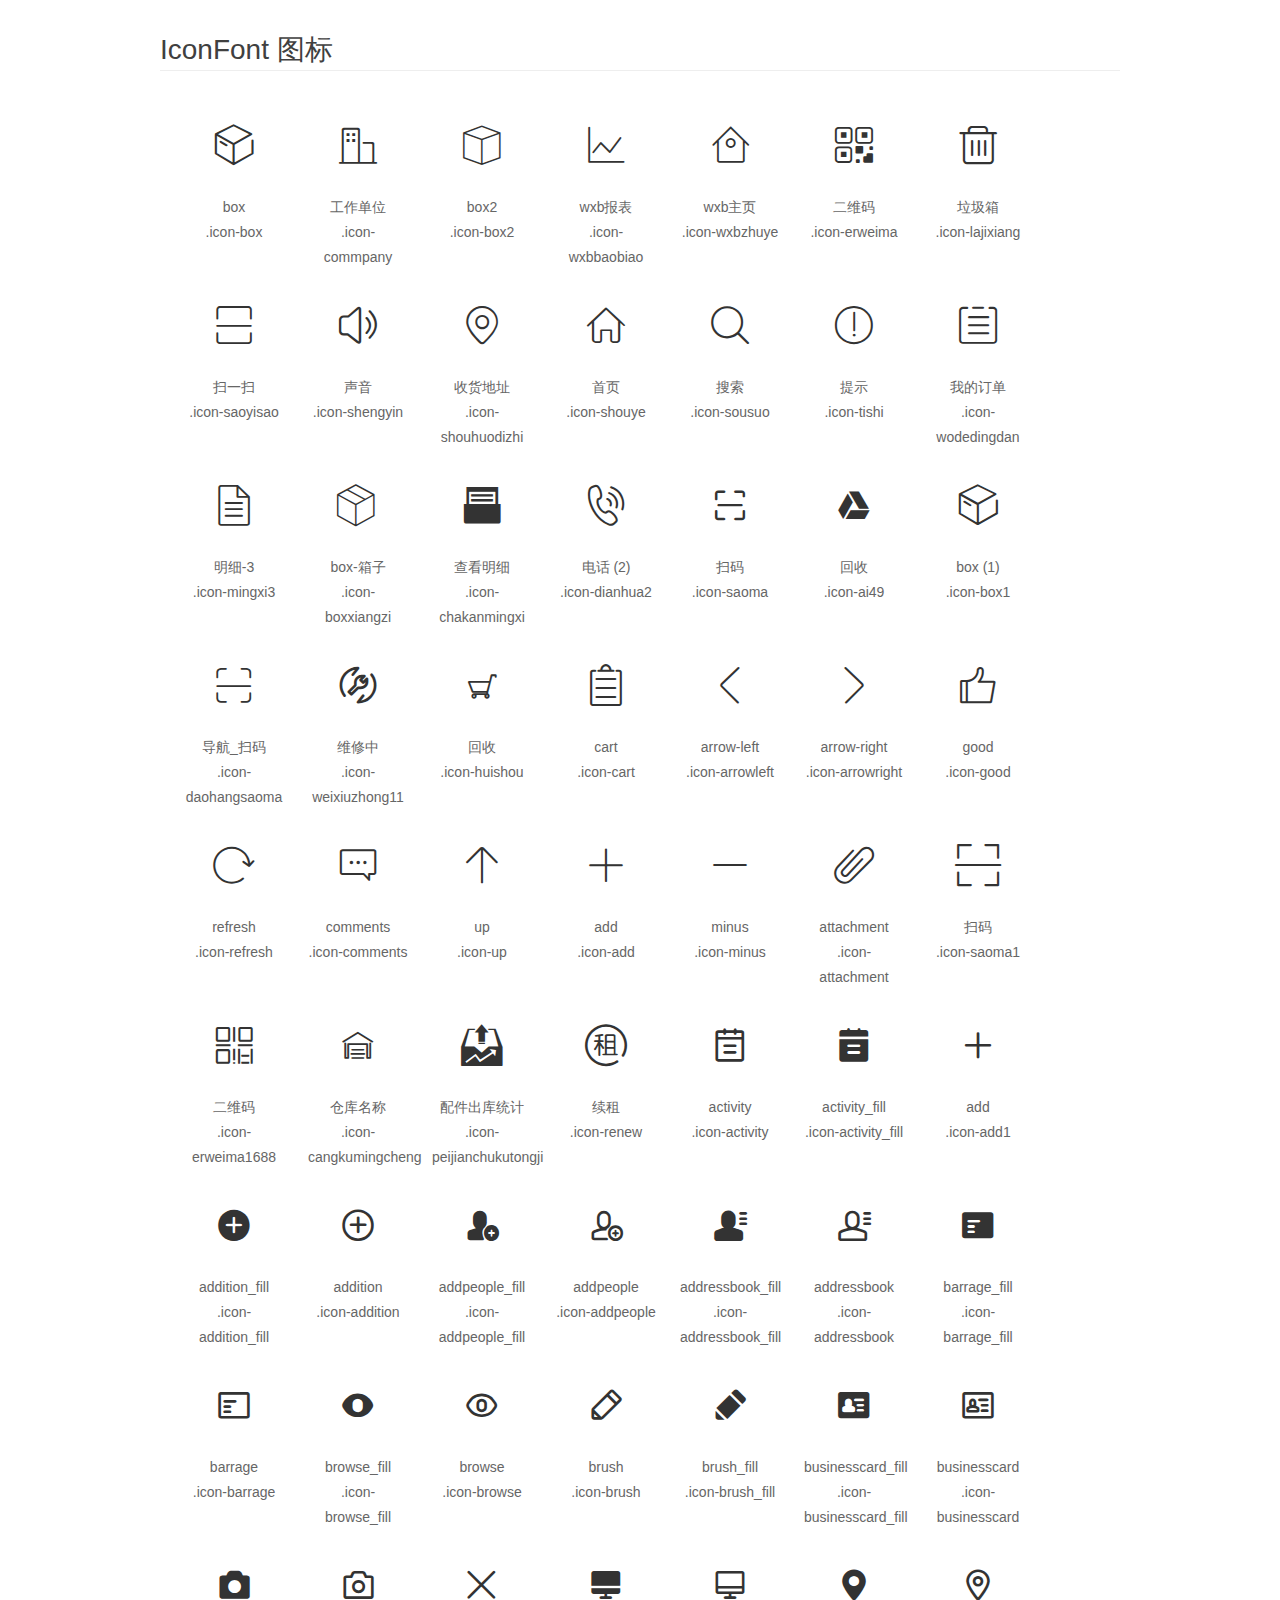
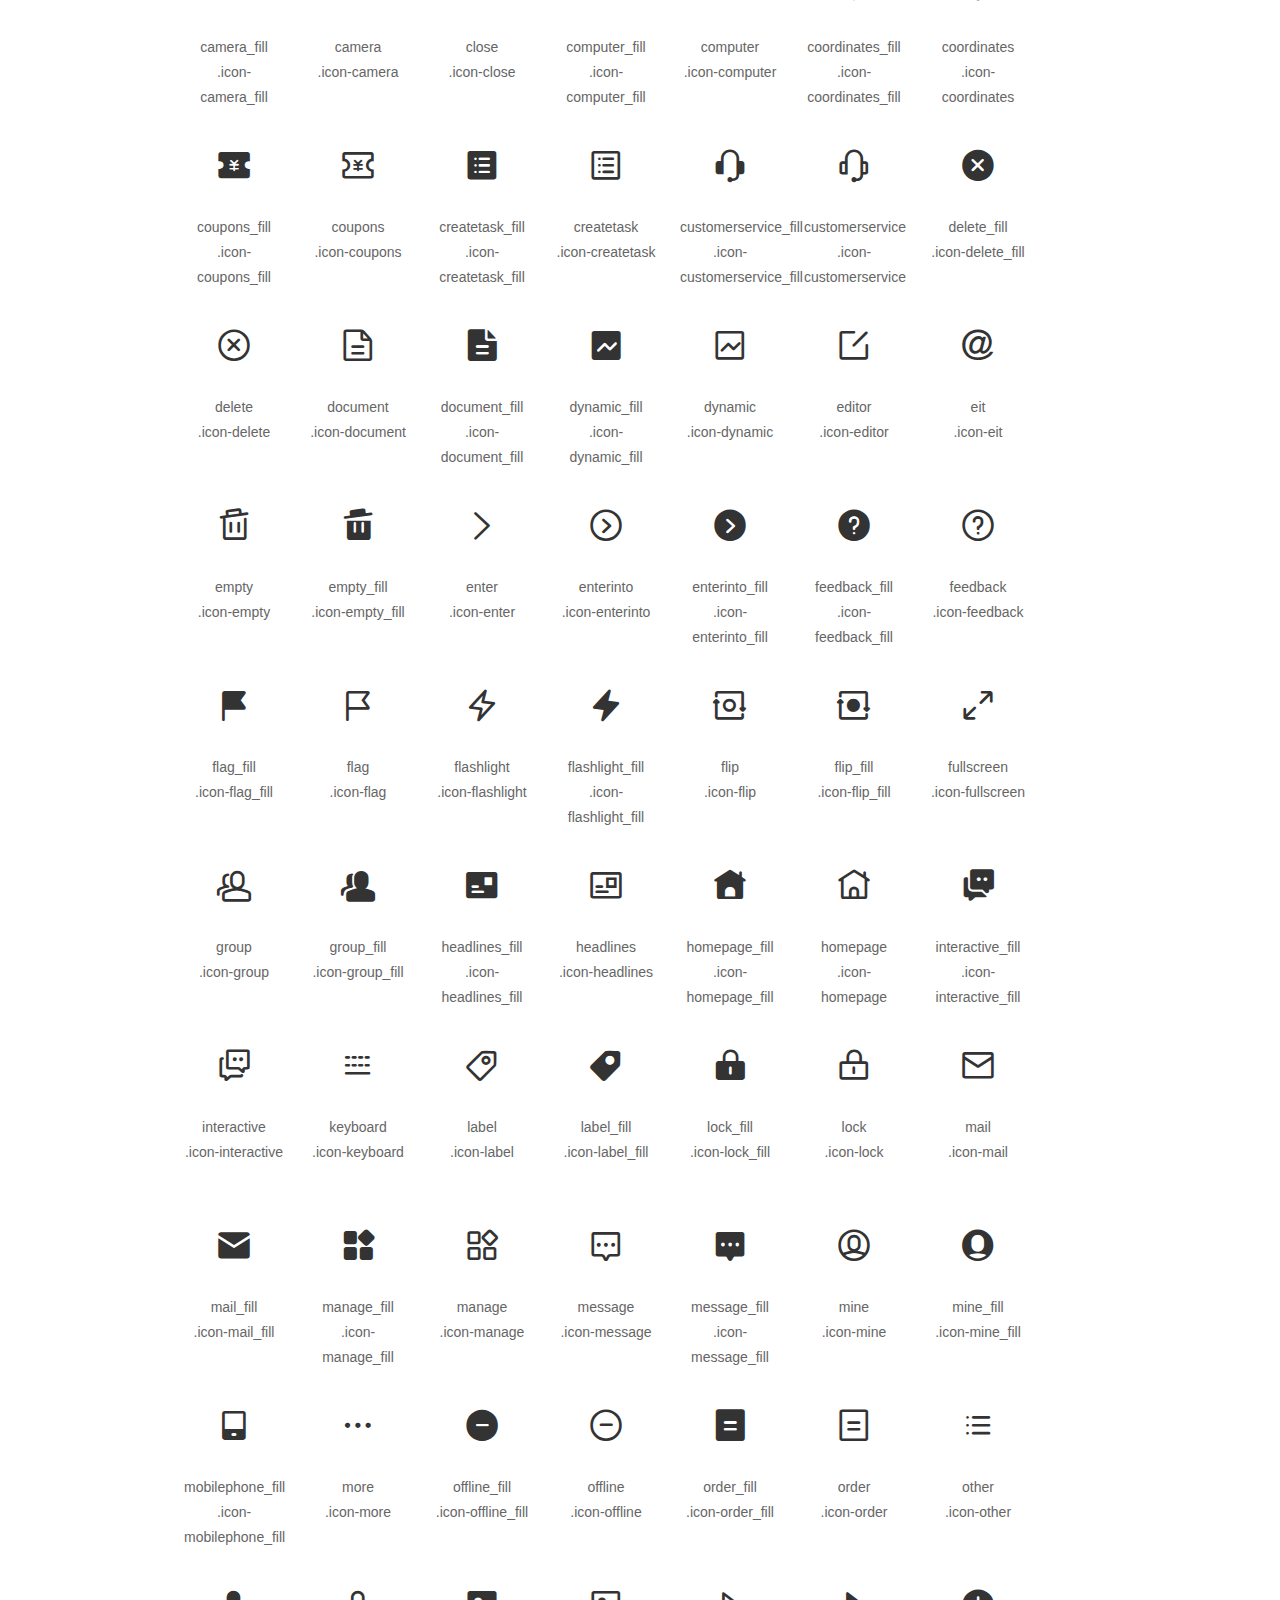
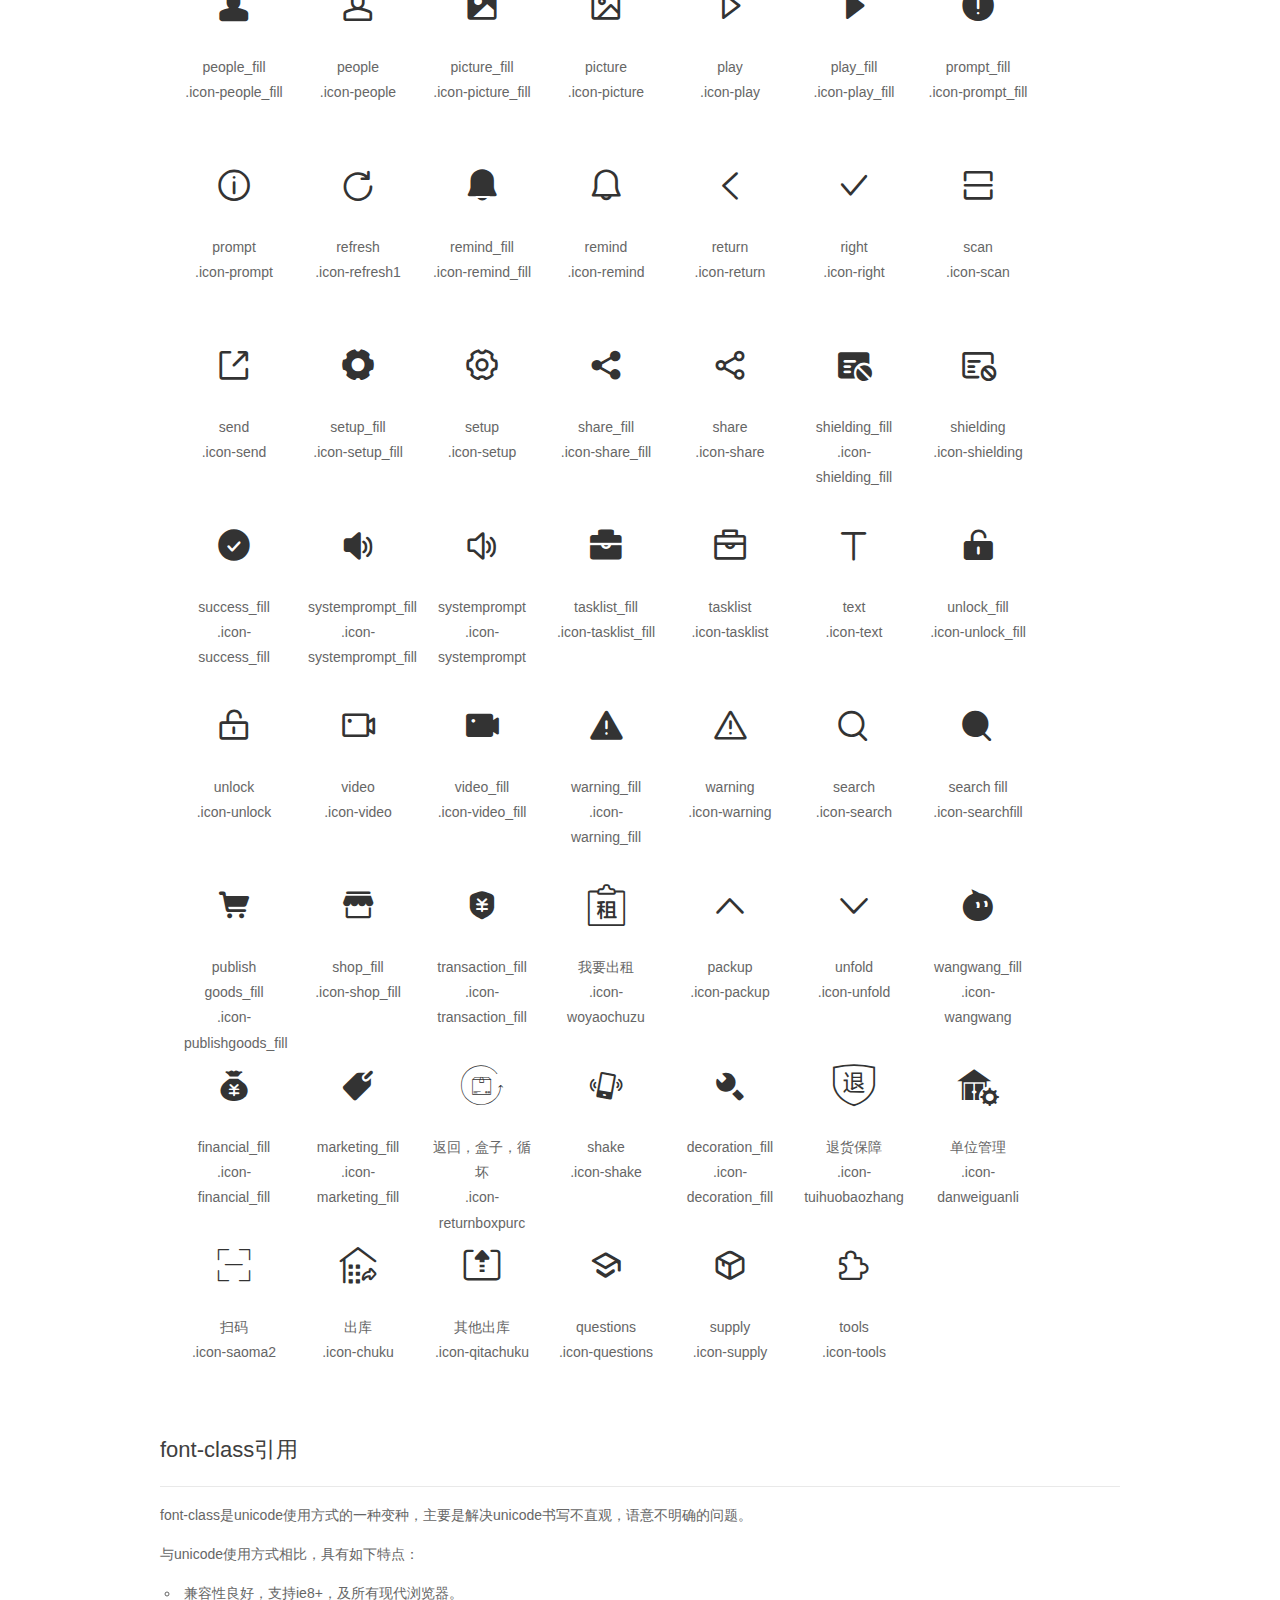
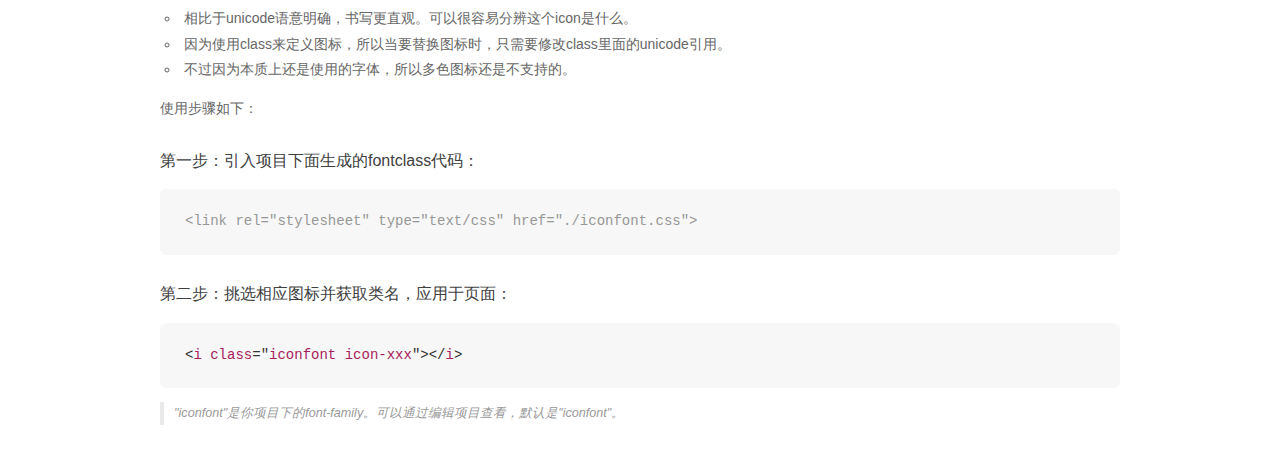
<file: iconfont/demo_fontclass.html>
<!DOCTYPE html>
<html>
<head>
    <meta charset="utf-8"/>
    <title>IconFont</title>
    <link rel="stylesheet" href="demo.css">
    <link rel="stylesheet" href="iconfont.css">
</head>
<body>
    <div class="main markdown">
        <h1>IconFont 图标</h1>
        <ul class="icon_lists clear">
            
                <li>
                <i class="icon iconfont icon-box"></i>
                    <div class="name">box</div>
                    <div class="fontclass">.icon-box</div>
                </li>
            
                <li>
                <i class="icon iconfont icon-commpany"></i>
                    <div class="name">工作单位</div>
                    <div class="fontclass">.icon-commpany</div>
                </li>
            
                <li>
                <i class="icon iconfont icon-box2"></i>
                    <div class="name">box2</div>
                    <div class="fontclass">.icon-box2</div>
                </li>
            
                <li>
                <i class="icon iconfont icon-wxbbaobiao"></i>
                    <div class="name">wxb报表</div>
                    <div class="fontclass">.icon-wxbbaobiao</div>
                </li>
            
                <li>
                <i class="icon iconfont icon-wxbzhuye"></i>
                    <div class="name">wxb主页</div>
                    <div class="fontclass">.icon-wxbzhuye</div>
                </li>
            
                <li>
                <i class="icon iconfont icon-erweima"></i>
                    <div class="name">二维码</div>
                    <div class="fontclass">.icon-erweima</div>
                </li>
            
                <li>
                <i class="icon iconfont icon-lajixiang"></i>
                    <div class="name">垃圾箱</div>
                    <div class="fontclass">.icon-lajixiang</div>
                </li>
            
                <li>
                <i class="icon iconfont icon-saoyisao"></i>
                    <div class="name">扫一扫</div>
                    <div class="fontclass">.icon-saoyisao</div>
                </li>
            
                <li>
                <i class="icon iconfont icon-shengyin"></i>
                    <div class="name">声音</div>
                    <div class="fontclass">.icon-shengyin</div>
                </li>
            
                <li>
                <i class="icon iconfont icon-shouhuodizhi"></i>
                    <div class="name">收货地址</div>
                    <div class="fontclass">.icon-shouhuodizhi</div>
                </li>
            
                <li>
                <i class="icon iconfont icon-shouye"></i>
                    <div class="name">首页</div>
                    <div class="fontclass">.icon-shouye</div>
                </li>
            
                <li>
                <i class="icon iconfont icon-sousuo"></i>
                    <div class="name">搜索</div>
                    <div class="fontclass">.icon-sousuo</div>
                </li>
            
                <li>
                <i class="icon iconfont icon-tishi"></i>
                    <div class="name">提示</div>
                    <div class="fontclass">.icon-tishi</div>
                </li>
            
                <li>
                <i class="icon iconfont icon-wodedingdan"></i>
                    <div class="name">我的订单</div>
                    <div class="fontclass">.icon-wodedingdan</div>
                </li>
            
                <li>
                <i class="icon iconfont icon-mingxi3"></i>
                    <div class="name">明细-3</div>
                    <div class="fontclass">.icon-mingxi3</div>
                </li>
            
                <li>
                <i class="icon iconfont icon-boxxiangzi"></i>
                    <div class="name">box-箱子</div>
                    <div class="fontclass">.icon-boxxiangzi</div>
                </li>
            
                <li>
                <i class="icon iconfont icon-chakanmingxi"></i>
                    <div class="name">查看明细</div>
                    <div class="fontclass">.icon-chakanmingxi</div>
                </li>
            
                <li>
                <i class="icon iconfont icon-dianhua2"></i>
                    <div class="name">电话 (2)</div>
                    <div class="fontclass">.icon-dianhua2</div>
                </li>
            
                <li>
                <i class="icon iconfont icon-saoma"></i>
                    <div class="name">扫码</div>
                    <div class="fontclass">.icon-saoma</div>
                </li>
            
                <li>
                <i class="icon iconfont icon-ai49"></i>
                    <div class="name">回收</div>
                    <div class="fontclass">.icon-ai49</div>
                </li>
            
                <li>
                <i class="icon iconfont icon-box1"></i>
                    <div class="name">box (1)</div>
                    <div class="fontclass">.icon-box1</div>
                </li>
            
                <li>
                <i class="icon iconfont icon-daohangsaoma"></i>
                    <div class="name">导航_扫码</div>
                    <div class="fontclass">.icon-daohangsaoma</div>
                </li>
            
                <li>
                <i class="icon iconfont icon-weixiuzhong11"></i>
                    <div class="name">维修中</div>
                    <div class="fontclass">.icon-weixiuzhong11</div>
                </li>
            
                <li>
                <i class="icon iconfont icon-huishou"></i>
                    <div class="name">回收</div>
                    <div class="fontclass">.icon-huishou</div>
                </li>
            
                <li>
                <i class="icon iconfont icon-cart"></i>
                    <div class="name">cart</div>
                    <div class="fontclass">.icon-cart</div>
                </li>
            
                <li>
                <i class="icon iconfont icon-arrowleft"></i>
                    <div class="name">arrow-left</div>
                    <div class="fontclass">.icon-arrowleft</div>
                </li>
            
                <li>
                <i class="icon iconfont icon-arrowright"></i>
                    <div class="name">arrow-right</div>
                    <div class="fontclass">.icon-arrowright</div>
                </li>
            
                <li>
                <i class="icon iconfont icon-good"></i>
                    <div class="name">good</div>
                    <div class="fontclass">.icon-good</div>
                </li>
            
                <li>
                <i class="icon iconfont icon-refresh"></i>
                    <div class="name">refresh</div>
                    <div class="fontclass">.icon-refresh</div>
                </li>
            
                <li>
                <i class="icon iconfont icon-comments"></i>
                    <div class="name">comments</div>
                    <div class="fontclass">.icon-comments</div>
                </li>
            
                <li>
                <i class="icon iconfont icon-up"></i>
                    <div class="name">up</div>
                    <div class="fontclass">.icon-up</div>
                </li>
            
                <li>
                <i class="icon iconfont icon-add"></i>
                    <div class="name">add</div>
                    <div class="fontclass">.icon-add</div>
                </li>
            
                <li>
                <i class="icon iconfont icon-minus"></i>
                    <div class="name">minus</div>
                    <div class="fontclass">.icon-minus</div>
                </li>
            
                <li>
                <i class="icon iconfont icon-attachment"></i>
                    <div class="name">attachment</div>
                    <div class="fontclass">.icon-attachment</div>
                </li>
            
                <li>
                <i class="icon iconfont icon-saoma1"></i>
                    <div class="name">扫码</div>
                    <div class="fontclass">.icon-saoma1</div>
                </li>
            
                <li>
                <i class="icon iconfont icon-erweima1688"></i>
                    <div class="name">二维码</div>
                    <div class="fontclass">.icon-erweima1688</div>
                </li>
            
                <li>
                <i class="icon iconfont icon-cangkumingcheng"></i>
                    <div class="name">仓库名称</div>
                    <div class="fontclass">.icon-cangkumingcheng</div>
                </li>
            
                <li>
                <i class="icon iconfont icon-peijianchukutongji"></i>
                    <div class="name">配件出库统计</div>
                    <div class="fontclass">.icon-peijianchukutongji</div>
                </li>
            
                <li>
                <i class="icon iconfont icon-renew"></i>
                    <div class="name">续租</div>
                    <div class="fontclass">.icon-renew</div>
                </li>
            
                <li>
                <i class="icon iconfont icon-activity"></i>
                    <div class="name">activity</div>
                    <div class="fontclass">.icon-activity</div>
                </li>
            
                <li>
                <i class="icon iconfont icon-activity_fill"></i>
                    <div class="name">activity_fill</div>
                    <div class="fontclass">.icon-activity_fill</div>
                </li>
            
                <li>
                <i class="icon iconfont icon-add1"></i>
                    <div class="name">add</div>
                    <div class="fontclass">.icon-add1</div>
                </li>
            
                <li>
                <i class="icon iconfont icon-addition_fill"></i>
                    <div class="name">addition_fill</div>
                    <div class="fontclass">.icon-addition_fill</div>
                </li>
            
                <li>
                <i class="icon iconfont icon-addition"></i>
                    <div class="name">addition</div>
                    <div class="fontclass">.icon-addition</div>
                </li>
            
                <li>
                <i class="icon iconfont icon-addpeople_fill"></i>
                    <div class="name">addpeople_fill</div>
                    <div class="fontclass">.icon-addpeople_fill</div>
                </li>
            
                <li>
                <i class="icon iconfont icon-addpeople"></i>
                    <div class="name">addpeople</div>
                    <div class="fontclass">.icon-addpeople</div>
                </li>
            
                <li>
                <i class="icon iconfont icon-addressbook_fill"></i>
                    <div class="name">addressbook_fill</div>
                    <div class="fontclass">.icon-addressbook_fill</div>
                </li>
            
                <li>
                <i class="icon iconfont icon-addressbook"></i>
                    <div class="name">addressbook</div>
                    <div class="fontclass">.icon-addressbook</div>
                </li>
            
                <li>
                <i class="icon iconfont icon-barrage_fill"></i>
                    <div class="name">barrage_fill</div>
                    <div class="fontclass">.icon-barrage_fill</div>
                </li>
            
                <li>
                <i class="icon iconfont icon-barrage"></i>
                    <div class="name">barrage</div>
                    <div class="fontclass">.icon-barrage</div>
                </li>
            
                <li>
                <i class="icon iconfont icon-browse_fill"></i>
                    <div class="name">browse_fill</div>
                    <div class="fontclass">.icon-browse_fill</div>
                </li>
            
                <li>
                <i class="icon iconfont icon-browse"></i>
                    <div class="name">browse</div>
                    <div class="fontclass">.icon-browse</div>
                </li>
            
                <li>
                <i class="icon iconfont icon-brush"></i>
                    <div class="name">brush</div>
                    <div class="fontclass">.icon-brush</div>
                </li>
            
                <li>
                <i class="icon iconfont icon-brush_fill"></i>
                    <div class="name">brush_fill</div>
                    <div class="fontclass">.icon-brush_fill</div>
                </li>
            
                <li>
                <i class="icon iconfont icon-businesscard_fill"></i>
                    <div class="name">businesscard_fill</div>
                    <div class="fontclass">.icon-businesscard_fill</div>
                </li>
            
                <li>
                <i class="icon iconfont icon-businesscard"></i>
                    <div class="name">businesscard</div>
                    <div class="fontclass">.icon-businesscard</div>
                </li>
            
                <li>
                <i class="icon iconfont icon-camera_fill"></i>
                    <div class="name">camera_fill</div>
                    <div class="fontclass">.icon-camera_fill</div>
                </li>
            
                <li>
                <i class="icon iconfont icon-camera"></i>
                    <div class="name">camera</div>
                    <div class="fontclass">.icon-camera</div>
                </li>
            
                <li>
                <i class="icon iconfont icon-close"></i>
                    <div class="name">close</div>
                    <div class="fontclass">.icon-close</div>
                </li>
            
                <li>
                <i class="icon iconfont icon-computer_fill"></i>
                    <div class="name">computer_fill</div>
                    <div class="fontclass">.icon-computer_fill</div>
                </li>
            
                <li>
                <i class="icon iconfont icon-computer"></i>
                    <div class="name">computer</div>
                    <div class="fontclass">.icon-computer</div>
                </li>
            
                <li>
                <i class="icon iconfont icon-coordinates_fill"></i>
                    <div class="name">coordinates_fill</div>
                    <div class="fontclass">.icon-coordinates_fill</div>
                </li>
            
                <li>
                <i class="icon iconfont icon-coordinates"></i>
                    <div class="name">coordinates</div>
                    <div class="fontclass">.icon-coordinates</div>
                </li>
            
                <li>
                <i class="icon iconfont icon-coupons_fill"></i>
                    <div class="name">coupons_fill</div>
                    <div class="fontclass">.icon-coupons_fill</div>
                </li>
            
                <li>
                <i class="icon iconfont icon-coupons"></i>
                    <div class="name">coupons</div>
                    <div class="fontclass">.icon-coupons</div>
                </li>
            
                <li>
                <i class="icon iconfont icon-createtask_fill"></i>
                    <div class="name">createtask_fill</div>
                    <div class="fontclass">.icon-createtask_fill</div>
                </li>
            
                <li>
                <i class="icon iconfont icon-createtask"></i>
                    <div class="name">createtask</div>
                    <div class="fontclass">.icon-createtask</div>
                </li>
            
                <li>
                <i class="icon iconfont icon-customerservice_fill"></i>
                    <div class="name">customerservice_fill</div>
                    <div class="fontclass">.icon-customerservice_fill</div>
                </li>
            
                <li>
                <i class="icon iconfont icon-customerservice"></i>
                    <div class="name">customerservice</div>
                    <div class="fontclass">.icon-customerservice</div>
                </li>
            
                <li>
                <i class="icon iconfont icon-delete_fill"></i>
                    <div class="name">delete_fill</div>
                    <div class="fontclass">.icon-delete_fill</div>
                </li>
            
                <li>
                <i class="icon iconfont icon-delete"></i>
                    <div class="name">delete</div>
                    <div class="fontclass">.icon-delete</div>
                </li>
            
                <li>
                <i class="icon iconfont icon-document"></i>
                    <div class="name">document</div>
                    <div class="fontclass">.icon-document</div>
                </li>
            
                <li>
                <i class="icon iconfont icon-document_fill"></i>
                    <div class="name">document_fill</div>
                    <div class="fontclass">.icon-document_fill</div>
                </li>
            
                <li>
                <i class="icon iconfont icon-dynamic_fill"></i>
                    <div class="name">dynamic_fill</div>
                    <div class="fontclass">.icon-dynamic_fill</div>
                </li>
            
                <li>
                <i class="icon iconfont icon-dynamic"></i>
                    <div class="name">dynamic</div>
                    <div class="fontclass">.icon-dynamic</div>
                </li>
            
                <li>
                <i class="icon iconfont icon-editor"></i>
                    <div class="name">editor</div>
                    <div class="fontclass">.icon-editor</div>
                </li>
            
                <li>
                <i class="icon iconfont icon-eit"></i>
                    <div class="name">eit</div>
                    <div class="fontclass">.icon-eit</div>
                </li>
            
                <li>
                <i class="icon iconfont icon-empty"></i>
                    <div class="name">empty</div>
                    <div class="fontclass">.icon-empty</div>
                </li>
            
                <li>
                <i class="icon iconfont icon-empty_fill"></i>
                    <div class="name">empty_fill</div>
                    <div class="fontclass">.icon-empty_fill</div>
                </li>
            
                <li>
                <i class="icon iconfont icon-enter"></i>
                    <div class="name">enter</div>
                    <div class="fontclass">.icon-enter</div>
                </li>
            
                <li>
                <i class="icon iconfont icon-enterinto"></i>
                    <div class="name">enterinto</div>
                    <div class="fontclass">.icon-enterinto</div>
                </li>
            
                <li>
                <i class="icon iconfont icon-enterinto_fill"></i>
                    <div class="name">enterinto_fill</div>
                    <div class="fontclass">.icon-enterinto_fill</div>
                </li>
            
                <li>
                <i class="icon iconfont icon-feedback_fill"></i>
                    <div class="name">feedback_fill</div>
                    <div class="fontclass">.icon-feedback_fill</div>
                </li>
            
                <li>
                <i class="icon iconfont icon-feedback"></i>
                    <div class="name">feedback</div>
                    <div class="fontclass">.icon-feedback</div>
                </li>
            
                <li>
                <i class="icon iconfont icon-flag_fill"></i>
                    <div class="name">flag_fill</div>
                    <div class="fontclass">.icon-flag_fill</div>
                </li>
            
                <li>
                <i class="icon iconfont icon-flag"></i>
                    <div class="name">flag</div>
                    <div class="fontclass">.icon-flag</div>
                </li>
            
                <li>
                <i class="icon iconfont icon-flashlight"></i>
                    <div class="name">flashlight</div>
                    <div class="fontclass">.icon-flashlight</div>
                </li>
            
                <li>
                <i class="icon iconfont icon-flashlight_fill"></i>
                    <div class="name">flashlight_fill</div>
                    <div class="fontclass">.icon-flashlight_fill</div>
                </li>
            
                <li>
                <i class="icon iconfont icon-flip"></i>
                    <div class="name">flip</div>
                    <div class="fontclass">.icon-flip</div>
                </li>
            
                <li>
                <i class="icon iconfont icon-flip_fill"></i>
                    <div class="name">flip_fill</div>
                    <div class="fontclass">.icon-flip_fill</div>
                </li>
            
                <li>
                <i class="icon iconfont icon-fullscreen"></i>
                    <div class="name">fullscreen</div>
                    <div class="fontclass">.icon-fullscreen</div>
                </li>
            
                <li>
                <i class="icon iconfont icon-group"></i>
                    <div class="name">group</div>
                    <div class="fontclass">.icon-group</div>
                </li>
            
                <li>
                <i class="icon iconfont icon-group_fill"></i>
                    <div class="name">group_fill</div>
                    <div class="fontclass">.icon-group_fill</div>
                </li>
            
                <li>
                <i class="icon iconfont icon-headlines_fill"></i>
                    <div class="name">headlines_fill</div>
                    <div class="fontclass">.icon-headlines_fill</div>
                </li>
            
                <li>
                <i class="icon iconfont icon-headlines"></i>
                    <div class="name">headlines</div>
                    <div class="fontclass">.icon-headlines</div>
                </li>
            
                <li>
                <i class="icon iconfont icon-homepage_fill"></i>
                    <div class="name">homepage_fill</div>
                    <div class="fontclass">.icon-homepage_fill</div>
                </li>
            
                <li>
                <i class="icon iconfont icon-homepage"></i>
                    <div class="name">homepage</div>
                    <div class="fontclass">.icon-homepage</div>
                </li>
            
                <li>
                <i class="icon iconfont icon-interactive_fill"></i>
                    <div class="name">interactive_fill</div>
                    <div class="fontclass">.icon-interactive_fill</div>
                </li>
            
                <li>
                <i class="icon iconfont icon-interactive"></i>
                    <div class="name">interactive</div>
                    <div class="fontclass">.icon-interactive</div>
                </li>
            
                <li>
                <i class="icon iconfont icon-keyboard"></i>
                    <div class="name">keyboard</div>
                    <div class="fontclass">.icon-keyboard</div>
                </li>
            
                <li>
                <i class="icon iconfont icon-label"></i>
                    <div class="name">label</div>
                    <div class="fontclass">.icon-label</div>
                </li>
            
                <li>
                <i class="icon iconfont icon-label_fill"></i>
                    <div class="name">label_fill</div>
                    <div class="fontclass">.icon-label_fill</div>
                </li>
            
                <li>
                <i class="icon iconfont icon-lock_fill"></i>
                    <div class="name">lock_fill</div>
                    <div class="fontclass">.icon-lock_fill</div>
                </li>
            
                <li>
                <i class="icon iconfont icon-lock"></i>
                    <div class="name">lock</div>
                    <div class="fontclass">.icon-lock</div>
                </li>
            
                <li>
                <i class="icon iconfont icon-mail"></i>
                    <div class="name">mail</div>
                    <div class="fontclass">.icon-mail</div>
                </li>
            
                <li>
                <i class="icon iconfont icon-mail_fill"></i>
                    <div class="name">mail_fill</div>
                    <div class="fontclass">.icon-mail_fill</div>
                </li>
            
                <li>
                <i class="icon iconfont icon-manage_fill"></i>
                    <div class="name">manage_fill</div>
                    <div class="fontclass">.icon-manage_fill</div>
                </li>
            
                <li>
                <i class="icon iconfont icon-manage"></i>
                    <div class="name">manage</div>
                    <div class="fontclass">.icon-manage</div>
                </li>
            
                <li>
                <i class="icon iconfont icon-message"></i>
                    <div class="name">message</div>
                    <div class="fontclass">.icon-message</div>
                </li>
            
                <li>
                <i class="icon iconfont icon-message_fill"></i>
                    <div class="name">message_fill</div>
                    <div class="fontclass">.icon-message_fill</div>
                </li>
            
                <li>
                <i class="icon iconfont icon-mine"></i>
                    <div class="name">mine</div>
                    <div class="fontclass">.icon-mine</div>
                </li>
            
                <li>
                <i class="icon iconfont icon-mine_fill"></i>
                    <div class="name">mine_fill</div>
                    <div class="fontclass">.icon-mine_fill</div>
                </li>
            
                <li>
                <i class="icon iconfont icon-mobilephone_fill"></i>
                    <div class="name">mobilephone_fill</div>
                    <div class="fontclass">.icon-mobilephone_fill</div>
                </li>
            
                <li>
                <i class="icon iconfont icon-more"></i>
                    <div class="name">more</div>
                    <div class="fontclass">.icon-more</div>
                </li>
            
                <li>
                <i class="icon iconfont icon-offline_fill"></i>
                    <div class="name">offline_fill</div>
                    <div class="fontclass">.icon-offline_fill</div>
                </li>
            
                <li>
                <i class="icon iconfont icon-offline"></i>
                    <div class="name">offline</div>
                    <div class="fontclass">.icon-offline</div>
                </li>
            
                <li>
                <i class="icon iconfont icon-order_fill"></i>
                    <div class="name">order_fill</div>
                    <div class="fontclass">.icon-order_fill</div>
                </li>
            
                <li>
                <i class="icon iconfont icon-order"></i>
                    <div class="name">order</div>
                    <div class="fontclass">.icon-order</div>
                </li>
            
                <li>
                <i class="icon iconfont icon-other"></i>
                    <div class="name">other</div>
                    <div class="fontclass">.icon-other</div>
                </li>
            
                <li>
                <i class="icon iconfont icon-people_fill"></i>
                    <div class="name">people_fill</div>
                    <div class="fontclass">.icon-people_fill</div>
                </li>
            
                <li>
                <i class="icon iconfont icon-people"></i>
                    <div class="name">people</div>
                    <div class="fontclass">.icon-people</div>
                </li>
            
                <li>
                <i class="icon iconfont icon-picture_fill"></i>
                    <div class="name">picture_fill</div>
                    <div class="fontclass">.icon-picture_fill</div>
                </li>
            
                <li>
                <i class="icon iconfont icon-picture"></i>
                    <div class="name">picture</div>
                    <div class="fontclass">.icon-picture</div>
                </li>
            
                <li>
                <i class="icon iconfont icon-play"></i>
                    <div class="name">play</div>
                    <div class="fontclass">.icon-play</div>
                </li>
            
                <li>
                <i class="icon iconfont icon-play_fill"></i>
                    <div class="name">play_fill</div>
                    <div class="fontclass">.icon-play_fill</div>
                </li>
            
                <li>
                <i class="icon iconfont icon-prompt_fill"></i>
                    <div class="name">prompt_fill</div>
                    <div class="fontclass">.icon-prompt_fill</div>
                </li>
            
                <li>
                <i class="icon iconfont icon-prompt"></i>
                    <div class="name">prompt</div>
                    <div class="fontclass">.icon-prompt</div>
                </li>
            
                <li>
                <i class="icon iconfont icon-refresh1"></i>
                    <div class="name">refresh</div>
                    <div class="fontclass">.icon-refresh1</div>
                </li>
            
                <li>
                <i class="icon iconfont icon-remind_fill"></i>
                    <div class="name">remind_fill</div>
                    <div class="fontclass">.icon-remind_fill</div>
                </li>
            
                <li>
                <i class="icon iconfont icon-remind"></i>
                    <div class="name">remind</div>
                    <div class="fontclass">.icon-remind</div>
                </li>
            
                <li>
                <i class="icon iconfont icon-return"></i>
                    <div class="name">return</div>
                    <div class="fontclass">.icon-return</div>
                </li>
            
                <li>
                <i class="icon iconfont icon-right"></i>
                    <div class="name">right</div>
                    <div class="fontclass">.icon-right</div>
                </li>
            
                <li>
                <i class="icon iconfont icon-scan"></i>
                    <div class="name">scan</div>
                    <div class="fontclass">.icon-scan</div>
                </li>
            
                <li>
                <i class="icon iconfont icon-send"></i>
                    <div class="name">send</div>
                    <div class="fontclass">.icon-send</div>
                </li>
            
                <li>
                <i class="icon iconfont icon-setup_fill"></i>
                    <div class="name">setup_fill</div>
                    <div class="fontclass">.icon-setup_fill</div>
                </li>
            
                <li>
                <i class="icon iconfont icon-setup"></i>
                    <div class="name">setup</div>
                    <div class="fontclass">.icon-setup</div>
                </li>
            
                <li>
                <i class="icon iconfont icon-share_fill"></i>
                    <div class="name">share_fill</div>
                    <div class="fontclass">.icon-share_fill</div>
                </li>
            
                <li>
                <i class="icon iconfont icon-share"></i>
                    <div class="name">share</div>
                    <div class="fontclass">.icon-share</div>
                </li>
            
                <li>
                <i class="icon iconfont icon-shielding_fill"></i>
                    <div class="name">shielding_fill</div>
                    <div class="fontclass">.icon-shielding_fill</div>
                </li>
            
                <li>
                <i class="icon iconfont icon-shielding"></i>
                    <div class="name">shielding</div>
                    <div class="fontclass">.icon-shielding</div>
                </li>
            
                <li>
                <i class="icon iconfont icon-success_fill"></i>
                    <div class="name">success_fill</div>
                    <div class="fontclass">.icon-success_fill</div>
                </li>
            
                <li>
                <i class="icon iconfont icon-systemprompt_fill"></i>
                    <div class="name">systemprompt_fill</div>
                    <div class="fontclass">.icon-systemprompt_fill</div>
                </li>
            
                <li>
                <i class="icon iconfont icon-systemprompt"></i>
                    <div class="name">systemprompt</div>
                    <div class="fontclass">.icon-systemprompt</div>
                </li>
            
                <li>
                <i class="icon iconfont icon-tasklist_fill"></i>
                    <div class="name">tasklist_fill</div>
                    <div class="fontclass">.icon-tasklist_fill</div>
                </li>
            
                <li>
                <i class="icon iconfont icon-tasklist"></i>
                    <div class="name">tasklist</div>
                    <div class="fontclass">.icon-tasklist</div>
                </li>
            
                <li>
                <i class="icon iconfont icon-text"></i>
                    <div class="name">text</div>
                    <div class="fontclass">.icon-text</div>
                </li>
            
                <li>
                <i class="icon iconfont icon-unlock_fill"></i>
                    <div class="name">unlock_fill</div>
                    <div class="fontclass">.icon-unlock_fill</div>
                </li>
            
                <li>
                <i class="icon iconfont icon-unlock"></i>
                    <div class="name">unlock</div>
                    <div class="fontclass">.icon-unlock</div>
                </li>
            
                <li>
                <i class="icon iconfont icon-video"></i>
                    <div class="name">video</div>
                    <div class="fontclass">.icon-video</div>
                </li>
            
                <li>
                <i class="icon iconfont icon-video_fill"></i>
                    <div class="name">video_fill</div>
                    <div class="fontclass">.icon-video_fill</div>
                </li>
            
                <li>
                <i class="icon iconfont icon-warning_fill"></i>
                    <div class="name">warning_fill</div>
                    <div class="fontclass">.icon-warning_fill</div>
                </li>
            
                <li>
                <i class="icon iconfont icon-warning"></i>
                    <div class="name">warning</div>
                    <div class="fontclass">.icon-warning</div>
                </li>
            
                <li>
                <i class="icon iconfont icon-search"></i>
                    <div class="name">search</div>
                    <div class="fontclass">.icon-search</div>
                </li>
            
                <li>
                <i class="icon iconfont icon-searchfill"></i>
                    <div class="name">search fill</div>
                    <div class="fontclass">.icon-searchfill</div>
                </li>
            
                <li>
                <i class="icon iconfont icon-publishgoods_fill"></i>
                    <div class="name">publish goods_fill</div>
                    <div class="fontclass">.icon-publishgoods_fill</div>
                </li>
            
                <li>
                <i class="icon iconfont icon-shop_fill"></i>
                    <div class="name">shop_fill</div>
                    <div class="fontclass">.icon-shop_fill</div>
                </li>
            
                <li>
                <i class="icon iconfont icon-transaction_fill"></i>
                    <div class="name">transaction_fill</div>
                    <div class="fontclass">.icon-transaction_fill</div>
                </li>
            
                <li>
                <i class="icon iconfont icon-woyaochuzu"></i>
                    <div class="name">我要出租</div>
                    <div class="fontclass">.icon-woyaochuzu</div>
                </li>
            
                <li>
                <i class="icon iconfont icon-packup"></i>
                    <div class="name">packup</div>
                    <div class="fontclass">.icon-packup</div>
                </li>
            
                <li>
                <i class="icon iconfont icon-unfold"></i>
                    <div class="name">unfold</div>
                    <div class="fontclass">.icon-unfold</div>
                </li>
            
                <li>
                <i class="icon iconfont icon-wangwang"></i>
                    <div class="name">wangwang_fill</div>
                    <div class="fontclass">.icon-wangwang</div>
                </li>
            
                <li>
                <i class="icon iconfont icon-financial_fill"></i>
                    <div class="name">financial_fill</div>
                    <div class="fontclass">.icon-financial_fill</div>
                </li>
            
                <li>
                <i class="icon iconfont icon-marketing_fill"></i>
                    <div class="name">marketing_fill</div>
                    <div class="fontclass">.icon-marketing_fill</div>
                </li>
            
                <li>
                <i class="icon iconfont icon-returnboxpurc"></i>
                    <div class="name">返回，盒子，循坏</div>
                    <div class="fontclass">.icon-returnboxpurc</div>
                </li>
            
                <li>
                <i class="icon iconfont icon-shake"></i>
                    <div class="name">shake</div>
                    <div class="fontclass">.icon-shake</div>
                </li>
            
                <li>
                <i class="icon iconfont icon-decoration_fill"></i>
                    <div class="name">decoration_fill</div>
                    <div class="fontclass">.icon-decoration_fill</div>
                </li>
            
                <li>
                <i class="icon iconfont icon-tuihuobaozhang"></i>
                    <div class="name">退货保障</div>
                    <div class="fontclass">.icon-tuihuobaozhang</div>
                </li>
            
                <li>
                <i class="icon iconfont icon-danweiguanli"></i>
                    <div class="name">单位管理</div>
                    <div class="fontclass">.icon-danweiguanli</div>
                </li>
            
                <li>
                <i class="icon iconfont icon-saoma2"></i>
                    <div class="name">扫码</div>
                    <div class="fontclass">.icon-saoma2</div>
                </li>
            
                <li>
                <i class="icon iconfont icon-chuku"></i>
                    <div class="name">出库</div>
                    <div class="fontclass">.icon-chuku</div>
                </li>
            
                <li>
                <i class="icon iconfont icon-qitachuku"></i>
                    <div class="name">其他出库</div>
                    <div class="fontclass">.icon-qitachuku</div>
                </li>
            
                <li>
                <i class="icon iconfont icon-questions"></i>
                    <div class="name">questions</div>
                    <div class="fontclass">.icon-questions</div>
                </li>
            
                <li>
                <i class="icon iconfont icon-supply"></i>
                    <div class="name">supply</div>
                    <div class="fontclass">.icon-supply</div>
                </li>
            
                <li>
                <i class="icon iconfont icon-tools"></i>
                    <div class="name">tools</div>
                    <div class="fontclass">.icon-tools</div>
                </li>
            
        </ul>

        <h2 id="font-class-">font-class引用</h2>
        <hr>

        <p>font-class是unicode使用方式的一种变种，主要是解决unicode书写不直观，语意不明确的问题。</p>
        <p>与unicode使用方式相比，具有如下特点：</p>
        <ul>
        <li>兼容性良好，支持ie8+，及所有现代浏览器。</li>
        <li>相比于unicode语意明确，书写更直观。可以很容易分辨这个icon是什么。</li>
        <li>因为使用class来定义图标，所以当要替换图标时，只需要修改class里面的unicode引用。</li>
        <li>不过因为本质上还是使用的字体，所以多色图标还是不支持的。</li>
        </ul>
        <p>使用步骤如下：</p>
        <h3 id="-fontclass-">第一步：引入项目下面生成的fontclass代码：</h3>


        <pre><code class="lang-js hljs javascript"><span class="hljs-comment">&lt;link rel="stylesheet" type="text/css" href="./iconfont.css"&gt;</span></code></pre>
        <h3 id="-">第二步：挑选相应图标并获取类名，应用于页面：</h3>
        <pre><code class="lang-css hljs">&lt;<span class="hljs-selector-tag">i</span> <span class="hljs-selector-tag">class</span>="<span class="hljs-selector-tag">iconfont</span> <span class="hljs-selector-tag">icon-xxx</span>"&gt;&lt;/<span class="hljs-selector-tag">i</span>&gt;</code></pre>
        <blockquote>
        <p>"iconfont"是你项目下的font-family。可以通过编辑项目查看，默认是"iconfont"。</p>
        </blockquote>
    </div>
</body>
</html>
</file>
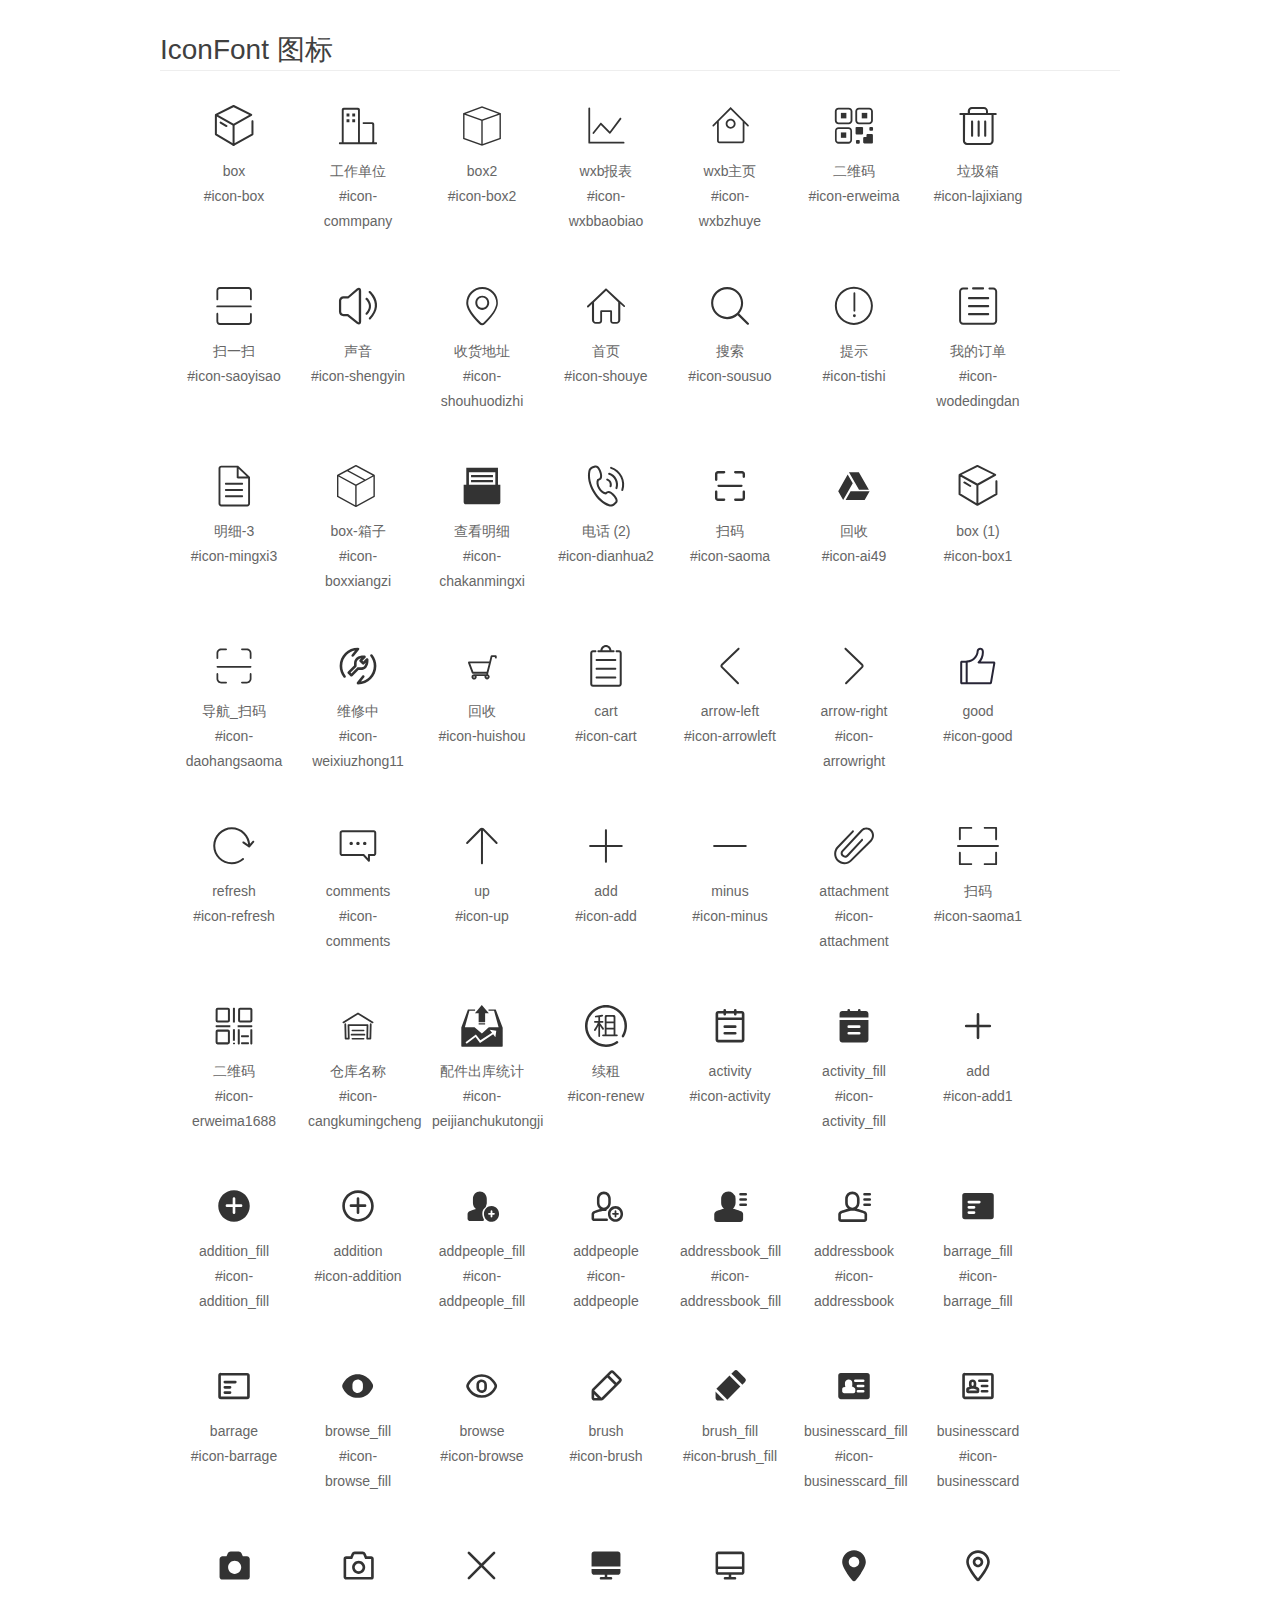
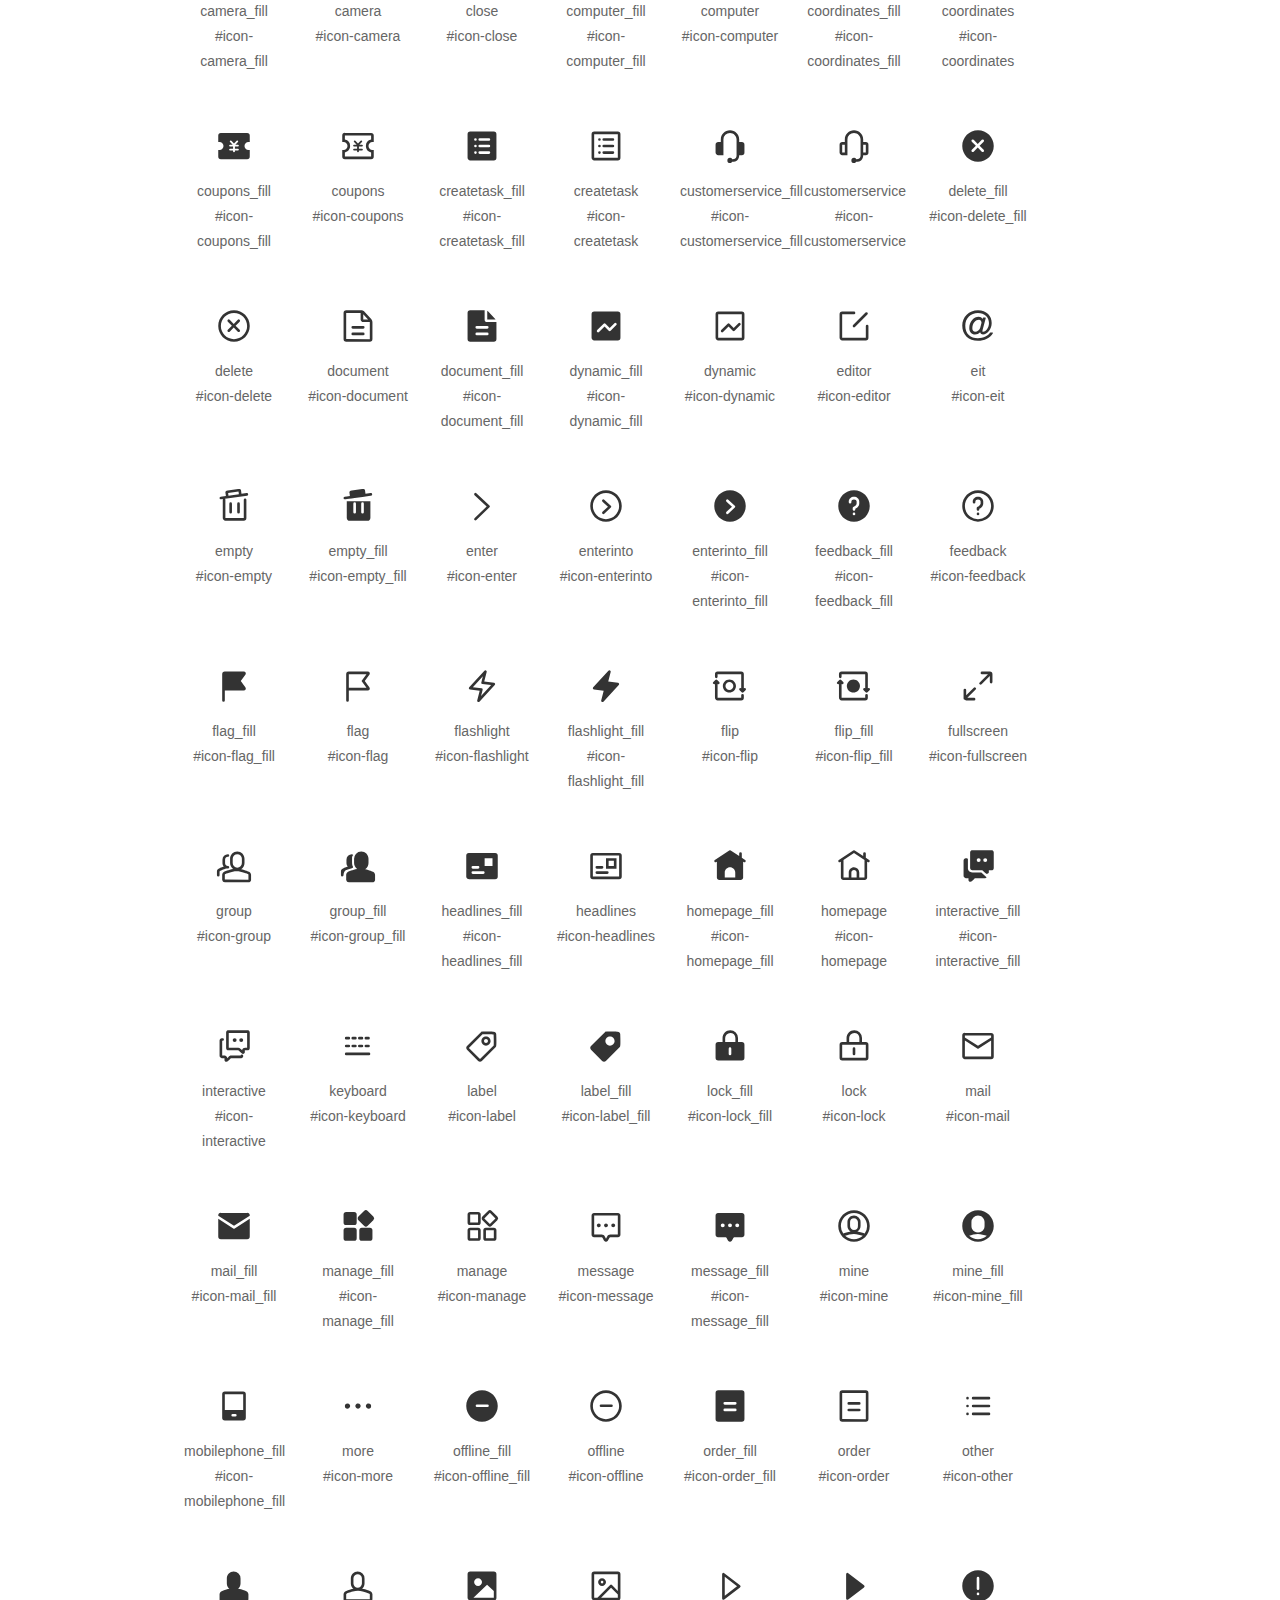
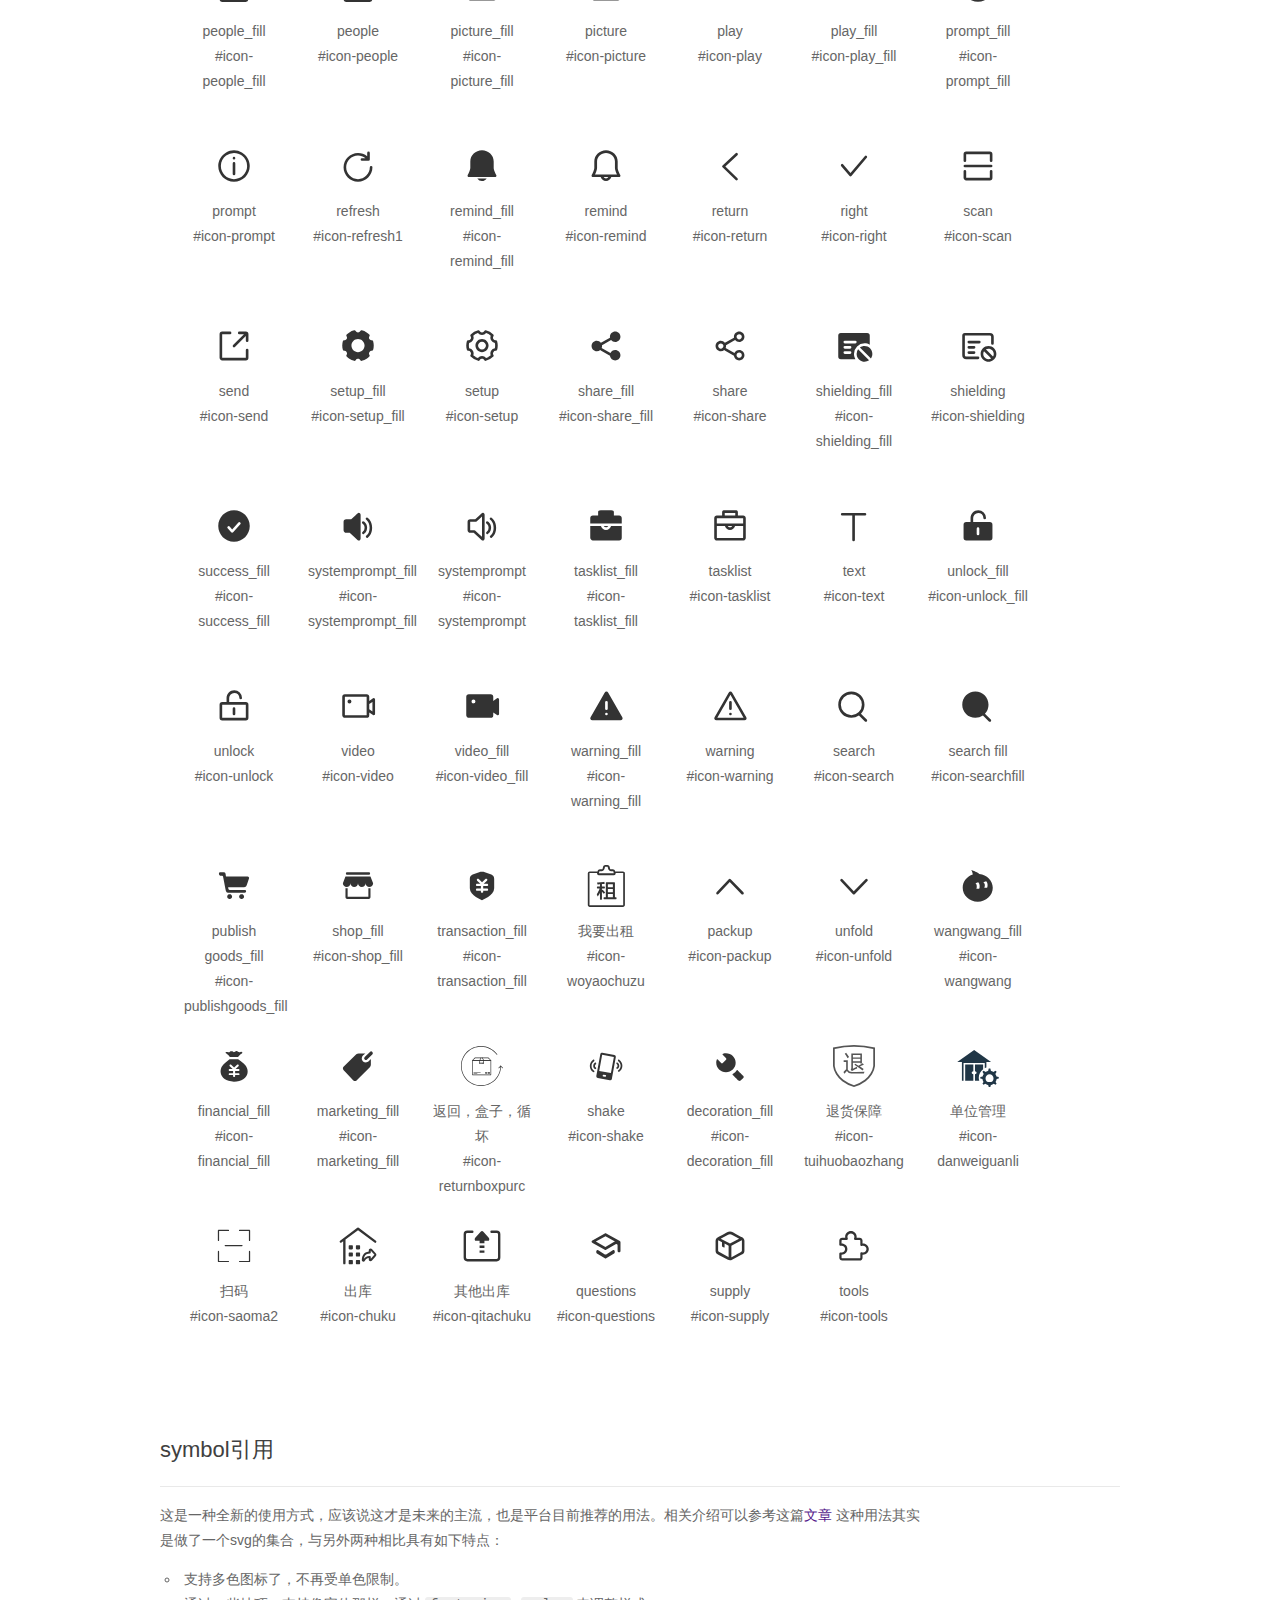
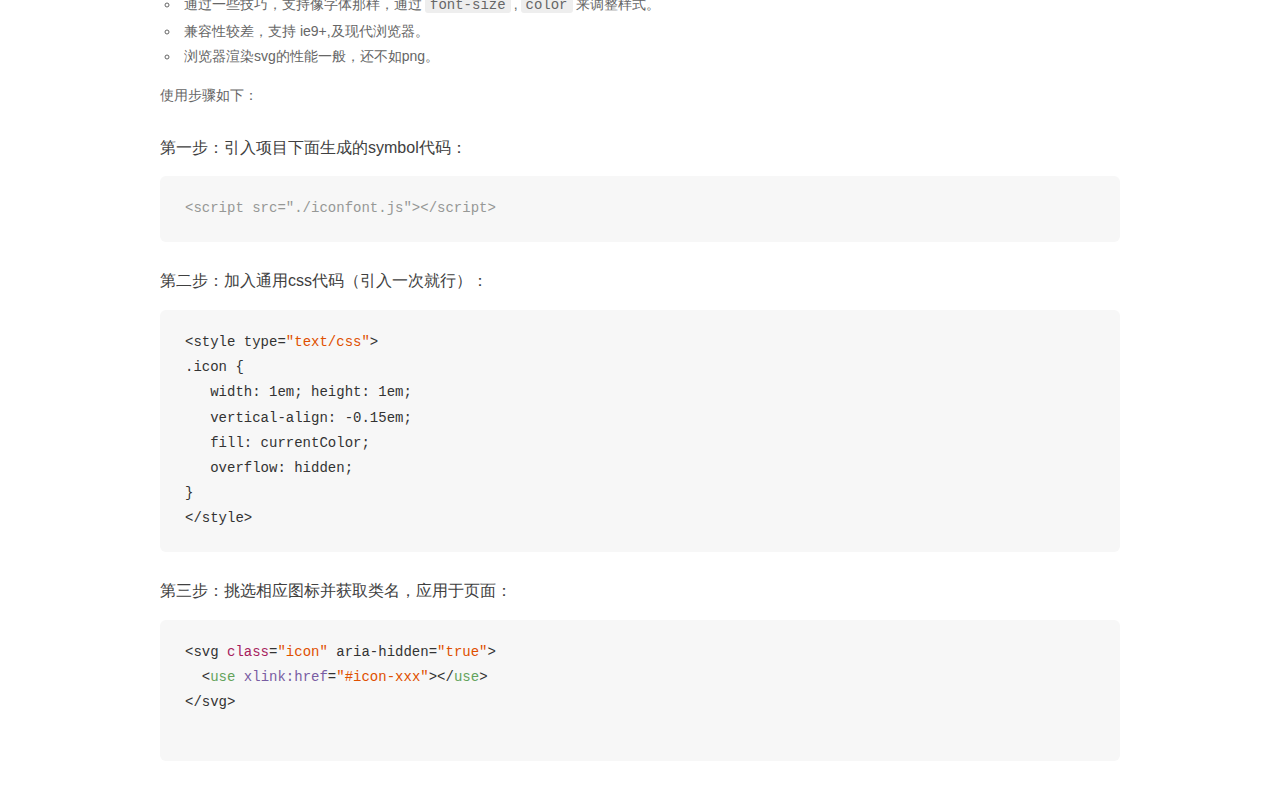
<file: iconfont/demo_symbol.html>
<!DOCTYPE html>
<html>
<head>
    <meta charset="utf-8"/>
    <title>IconFont</title>
    <link rel="stylesheet" href="demo.css">
    <script src="iconfont.js"></script>

    <style type="text/css">
        .icon {
          /* 通过设置 font-size 来改变图标大小 */
          width: 1em; height: 1em;
          /* 图标和文字相邻时，垂直对齐 */
          vertical-align: -0.15em;
          /* 通过设置 color 来改变 SVG 的颜色/fill */
          fill: currentColor;
          /* path 和 stroke 溢出 viewBox 部分在 IE 下会显示
             normalize.css 中也包含这行 */
          overflow: hidden;
        }

    </style>
</head>
<body>
    <div class="main markdown">
        <h1>IconFont 图标</h1>
        <ul class="icon_lists clear">
            
                <li>
                    <svg class="icon" aria-hidden="true">
                        <use xlink:href="#icon-box"></use>
                    </svg>
                    <div class="name">box</div>
                    <div class="fontclass">#icon-box</div>
                </li>
            
                <li>
                    <svg class="icon" aria-hidden="true">
                        <use xlink:href="#icon-commpany"></use>
                    </svg>
                    <div class="name">工作单位</div>
                    <div class="fontclass">#icon-commpany</div>
                </li>
            
                <li>
                    <svg class="icon" aria-hidden="true">
                        <use xlink:href="#icon-box2"></use>
                    </svg>
                    <div class="name">box2</div>
                    <div class="fontclass">#icon-box2</div>
                </li>
            
                <li>
                    <svg class="icon" aria-hidden="true">
                        <use xlink:href="#icon-wxbbaobiao"></use>
                    </svg>
                    <div class="name">wxb报表</div>
                    <div class="fontclass">#icon-wxbbaobiao</div>
                </li>
            
                <li>
                    <svg class="icon" aria-hidden="true">
                        <use xlink:href="#icon-wxbzhuye"></use>
                    </svg>
                    <div class="name">wxb主页</div>
                    <div class="fontclass">#icon-wxbzhuye</div>
                </li>
            
                <li>
                    <svg class="icon" aria-hidden="true">
                        <use xlink:href="#icon-erweima"></use>
                    </svg>
                    <div class="name">二维码</div>
                    <div class="fontclass">#icon-erweima</div>
                </li>
            
                <li>
                    <svg class="icon" aria-hidden="true">
                        <use xlink:href="#icon-lajixiang"></use>
                    </svg>
                    <div class="name">垃圾箱</div>
                    <div class="fontclass">#icon-lajixiang</div>
                </li>
            
                <li>
                    <svg class="icon" aria-hidden="true">
                        <use xlink:href="#icon-saoyisao"></use>
                    </svg>
                    <div class="name">扫一扫</div>
                    <div class="fontclass">#icon-saoyisao</div>
                </li>
            
                <li>
                    <svg class="icon" aria-hidden="true">
                        <use xlink:href="#icon-shengyin"></use>
                    </svg>
                    <div class="name">声音</div>
                    <div class="fontclass">#icon-shengyin</div>
                </li>
            
                <li>
                    <svg class="icon" aria-hidden="true">
                        <use xlink:href="#icon-shouhuodizhi"></use>
                    </svg>
                    <div class="name">收货地址</div>
                    <div class="fontclass">#icon-shouhuodizhi</div>
                </li>
            
                <li>
                    <svg class="icon" aria-hidden="true">
                        <use xlink:href="#icon-shouye"></use>
                    </svg>
                    <div class="name">首页</div>
                    <div class="fontclass">#icon-shouye</div>
                </li>
            
                <li>
                    <svg class="icon" aria-hidden="true">
                        <use xlink:href="#icon-sousuo"></use>
                    </svg>
                    <div class="name">搜索</div>
                    <div class="fontclass">#icon-sousuo</div>
                </li>
            
                <li>
                    <svg class="icon" aria-hidden="true">
                        <use xlink:href="#icon-tishi"></use>
                    </svg>
                    <div class="name">提示</div>
                    <div class="fontclass">#icon-tishi</div>
                </li>
            
                <li>
                    <svg class="icon" aria-hidden="true">
                        <use xlink:href="#icon-wodedingdan"></use>
                    </svg>
                    <div class="name">我的订单</div>
                    <div class="fontclass">#icon-wodedingdan</div>
                </li>
            
                <li>
                    <svg class="icon" aria-hidden="true">
                        <use xlink:href="#icon-mingxi3"></use>
                    </svg>
                    <div class="name">明细-3</div>
                    <div class="fontclass">#icon-mingxi3</div>
                </li>
            
                <li>
                    <svg class="icon" aria-hidden="true">
                        <use xlink:href="#icon-boxxiangzi"></use>
                    </svg>
                    <div class="name">box-箱子</div>
                    <div class="fontclass">#icon-boxxiangzi</div>
                </li>
            
                <li>
                    <svg class="icon" aria-hidden="true">
                        <use xlink:href="#icon-chakanmingxi"></use>
                    </svg>
                    <div class="name">查看明细</div>
                    <div class="fontclass">#icon-chakanmingxi</div>
                </li>
            
                <li>
                    <svg class="icon" aria-hidden="true">
                        <use xlink:href="#icon-dianhua2"></use>
                    </svg>
                    <div class="name">电话 (2)</div>
                    <div class="fontclass">#icon-dianhua2</div>
                </li>
            
                <li>
                    <svg class="icon" aria-hidden="true">
                        <use xlink:href="#icon-saoma"></use>
                    </svg>
                    <div class="name">扫码</div>
                    <div class="fontclass">#icon-saoma</div>
                </li>
            
                <li>
                    <svg class="icon" aria-hidden="true">
                        <use xlink:href="#icon-ai49"></use>
                    </svg>
                    <div class="name">回收</div>
                    <div class="fontclass">#icon-ai49</div>
                </li>
            
                <li>
                    <svg class="icon" aria-hidden="true">
                        <use xlink:href="#icon-box1"></use>
                    </svg>
                    <div class="name">box (1)</div>
                    <div class="fontclass">#icon-box1</div>
                </li>
            
                <li>
                    <svg class="icon" aria-hidden="true">
                        <use xlink:href="#icon-daohangsaoma"></use>
                    </svg>
                    <div class="name">导航_扫码</div>
                    <div class="fontclass">#icon-daohangsaoma</div>
                </li>
            
                <li>
                    <svg class="icon" aria-hidden="true">
                        <use xlink:href="#icon-weixiuzhong11"></use>
                    </svg>
                    <div class="name">维修中</div>
                    <div class="fontclass">#icon-weixiuzhong11</div>
                </li>
            
                <li>
                    <svg class="icon" aria-hidden="true">
                        <use xlink:href="#icon-huishou"></use>
                    </svg>
                    <div class="name">回收</div>
                    <div class="fontclass">#icon-huishou</div>
                </li>
            
                <li>
                    <svg class="icon" aria-hidden="true">
                        <use xlink:href="#icon-cart"></use>
                    </svg>
                    <div class="name">cart</div>
                    <div class="fontclass">#icon-cart</div>
                </li>
            
                <li>
                    <svg class="icon" aria-hidden="true">
                        <use xlink:href="#icon-arrowleft"></use>
                    </svg>
                    <div class="name">arrow-left</div>
                    <div class="fontclass">#icon-arrowleft</div>
                </li>
            
                <li>
                    <svg class="icon" aria-hidden="true">
                        <use xlink:href="#icon-arrowright"></use>
                    </svg>
                    <div class="name">arrow-right</div>
                    <div class="fontclass">#icon-arrowright</div>
                </li>
            
                <li>
                    <svg class="icon" aria-hidden="true">
                        <use xlink:href="#icon-good"></use>
                    </svg>
                    <div class="name">good</div>
                    <div class="fontclass">#icon-good</div>
                </li>
            
                <li>
                    <svg class="icon" aria-hidden="true">
                        <use xlink:href="#icon-refresh"></use>
                    </svg>
                    <div class="name">refresh</div>
                    <div class="fontclass">#icon-refresh</div>
                </li>
            
                <li>
                    <svg class="icon" aria-hidden="true">
                        <use xlink:href="#icon-comments"></use>
                    </svg>
                    <div class="name">comments</div>
                    <div class="fontclass">#icon-comments</div>
                </li>
            
                <li>
                    <svg class="icon" aria-hidden="true">
                        <use xlink:href="#icon-up"></use>
                    </svg>
                    <div class="name">up</div>
                    <div class="fontclass">#icon-up</div>
                </li>
            
                <li>
                    <svg class="icon" aria-hidden="true">
                        <use xlink:href="#icon-add"></use>
                    </svg>
                    <div class="name">add</div>
                    <div class="fontclass">#icon-add</div>
                </li>
            
                <li>
                    <svg class="icon" aria-hidden="true">
                        <use xlink:href="#icon-minus"></use>
                    </svg>
                    <div class="name">minus</div>
                    <div class="fontclass">#icon-minus</div>
                </li>
            
                <li>
                    <svg class="icon" aria-hidden="true">
                        <use xlink:href="#icon-attachment"></use>
                    </svg>
                    <div class="name">attachment</div>
                    <div class="fontclass">#icon-attachment</div>
                </li>
            
                <li>
                    <svg class="icon" aria-hidden="true">
                        <use xlink:href="#icon-saoma1"></use>
                    </svg>
                    <div class="name">扫码</div>
                    <div class="fontclass">#icon-saoma1</div>
                </li>
            
                <li>
                    <svg class="icon" aria-hidden="true">
                        <use xlink:href="#icon-erweima1688"></use>
                    </svg>
                    <div class="name">二维码</div>
                    <div class="fontclass">#icon-erweima1688</div>
                </li>
            
                <li>
                    <svg class="icon" aria-hidden="true">
                        <use xlink:href="#icon-cangkumingcheng"></use>
                    </svg>
                    <div class="name">仓库名称</div>
                    <div class="fontclass">#icon-cangkumingcheng</div>
                </li>
            
                <li>
                    <svg class="icon" aria-hidden="true">
                        <use xlink:href="#icon-peijianchukutongji"></use>
                    </svg>
                    <div class="name">配件出库统计</div>
                    <div class="fontclass">#icon-peijianchukutongji</div>
                </li>
            
                <li>
                    <svg class="icon" aria-hidden="true">
                        <use xlink:href="#icon-renew"></use>
                    </svg>
                    <div class="name">续租</div>
                    <div class="fontclass">#icon-renew</div>
                </li>
            
                <li>
                    <svg class="icon" aria-hidden="true">
                        <use xlink:href="#icon-activity"></use>
                    </svg>
                    <div class="name">activity</div>
                    <div class="fontclass">#icon-activity</div>
                </li>
            
                <li>
                    <svg class="icon" aria-hidden="true">
                        <use xlink:href="#icon-activity_fill"></use>
                    </svg>
                    <div class="name">activity_fill</div>
                    <div class="fontclass">#icon-activity_fill</div>
                </li>
            
                <li>
                    <svg class="icon" aria-hidden="true">
                        <use xlink:href="#icon-add1"></use>
                    </svg>
                    <div class="name">add</div>
                    <div class="fontclass">#icon-add1</div>
                </li>
            
                <li>
                    <svg class="icon" aria-hidden="true">
                        <use xlink:href="#icon-addition_fill"></use>
                    </svg>
                    <div class="name">addition_fill</div>
                    <div class="fontclass">#icon-addition_fill</div>
                </li>
            
                <li>
                    <svg class="icon" aria-hidden="true">
                        <use xlink:href="#icon-addition"></use>
                    </svg>
                    <div class="name">addition</div>
                    <div class="fontclass">#icon-addition</div>
                </li>
            
                <li>
                    <svg class="icon" aria-hidden="true">
                        <use xlink:href="#icon-addpeople_fill"></use>
                    </svg>
                    <div class="name">addpeople_fill</div>
                    <div class="fontclass">#icon-addpeople_fill</div>
                </li>
            
                <li>
                    <svg class="icon" aria-hidden="true">
                        <use xlink:href="#icon-addpeople"></use>
                    </svg>
                    <div class="name">addpeople</div>
                    <div class="fontclass">#icon-addpeople</div>
                </li>
            
                <li>
                    <svg class="icon" aria-hidden="true">
                        <use xlink:href="#icon-addressbook_fill"></use>
                    </svg>
                    <div class="name">addressbook_fill</div>
                    <div class="fontclass">#icon-addressbook_fill</div>
                </li>
            
                <li>
                    <svg class="icon" aria-hidden="true">
                        <use xlink:href="#icon-addressbook"></use>
                    </svg>
                    <div class="name">addressbook</div>
                    <div class="fontclass">#icon-addressbook</div>
                </li>
            
                <li>
                    <svg class="icon" aria-hidden="true">
                        <use xlink:href="#icon-barrage_fill"></use>
                    </svg>
                    <div class="name">barrage_fill</div>
                    <div class="fontclass">#icon-barrage_fill</div>
                </li>
            
                <li>
                    <svg class="icon" aria-hidden="true">
                        <use xlink:href="#icon-barrage"></use>
                    </svg>
                    <div class="name">barrage</div>
                    <div class="fontclass">#icon-barrage</div>
                </li>
            
                <li>
                    <svg class="icon" aria-hidden="true">
                        <use xlink:href="#icon-browse_fill"></use>
                    </svg>
                    <div class="name">browse_fill</div>
                    <div class="fontclass">#icon-browse_fill</div>
                </li>
            
                <li>
                    <svg class="icon" aria-hidden="true">
                        <use xlink:href="#icon-browse"></use>
                    </svg>
                    <div class="name">browse</div>
                    <div class="fontclass">#icon-browse</div>
                </li>
            
                <li>
                    <svg class="icon" aria-hidden="true">
                        <use xlink:href="#icon-brush"></use>
                    </svg>
                    <div class="name">brush</div>
                    <div class="fontclass">#icon-brush</div>
                </li>
            
                <li>
                    <svg class="icon" aria-hidden="true">
                        <use xlink:href="#icon-brush_fill"></use>
                    </svg>
                    <div class="name">brush_fill</div>
                    <div class="fontclass">#icon-brush_fill</div>
                </li>
            
                <li>
                    <svg class="icon" aria-hidden="true">
                        <use xlink:href="#icon-businesscard_fill"></use>
                    </svg>
                    <div class="name">businesscard_fill</div>
                    <div class="fontclass">#icon-businesscard_fill</div>
                </li>
            
                <li>
                    <svg class="icon" aria-hidden="true">
                        <use xlink:href="#icon-businesscard"></use>
                    </svg>
                    <div class="name">businesscard</div>
                    <div class="fontclass">#icon-businesscard</div>
                </li>
            
                <li>
                    <svg class="icon" aria-hidden="true">
                        <use xlink:href="#icon-camera_fill"></use>
                    </svg>
                    <div class="name">camera_fill</div>
                    <div class="fontclass">#icon-camera_fill</div>
                </li>
            
                <li>
                    <svg class="icon" aria-hidden="true">
                        <use xlink:href="#icon-camera"></use>
                    </svg>
                    <div class="name">camera</div>
                    <div class="fontclass">#icon-camera</div>
                </li>
            
                <li>
                    <svg class="icon" aria-hidden="true">
                        <use xlink:href="#icon-close"></use>
                    </svg>
                    <div class="name">close</div>
                    <div class="fontclass">#icon-close</div>
                </li>
            
                <li>
                    <svg class="icon" aria-hidden="true">
                        <use xlink:href="#icon-computer_fill"></use>
                    </svg>
                    <div class="name">computer_fill</div>
                    <div class="fontclass">#icon-computer_fill</div>
                </li>
            
                <li>
                    <svg class="icon" aria-hidden="true">
                        <use xlink:href="#icon-computer"></use>
                    </svg>
                    <div class="name">computer</div>
                    <div class="fontclass">#icon-computer</div>
                </li>
            
                <li>
                    <svg class="icon" aria-hidden="true">
                        <use xlink:href="#icon-coordinates_fill"></use>
                    </svg>
                    <div class="name">coordinates_fill</div>
                    <div class="fontclass">#icon-coordinates_fill</div>
                </li>
            
                <li>
                    <svg class="icon" aria-hidden="true">
                        <use xlink:href="#icon-coordinates"></use>
                    </svg>
                    <div class="name">coordinates</div>
                    <div class="fontclass">#icon-coordinates</div>
                </li>
            
                <li>
                    <svg class="icon" aria-hidden="true">
                        <use xlink:href="#icon-coupons_fill"></use>
                    </svg>
                    <div class="name">coupons_fill</div>
                    <div class="fontclass">#icon-coupons_fill</div>
                </li>
            
                <li>
                    <svg class="icon" aria-hidden="true">
                        <use xlink:href="#icon-coupons"></use>
                    </svg>
                    <div class="name">coupons</div>
                    <div class="fontclass">#icon-coupons</div>
                </li>
            
                <li>
                    <svg class="icon" aria-hidden="true">
                        <use xlink:href="#icon-createtask_fill"></use>
                    </svg>
                    <div class="name">createtask_fill</div>
                    <div class="fontclass">#icon-createtask_fill</div>
                </li>
            
                <li>
                    <svg class="icon" aria-hidden="true">
                        <use xlink:href="#icon-createtask"></use>
                    </svg>
                    <div class="name">createtask</div>
                    <div class="fontclass">#icon-createtask</div>
                </li>
            
                <li>
                    <svg class="icon" aria-hidden="true">
                        <use xlink:href="#icon-customerservice_fill"></use>
                    </svg>
                    <div class="name">customerservice_fill</div>
                    <div class="fontclass">#icon-customerservice_fill</div>
                </li>
            
                <li>
                    <svg class="icon" aria-hidden="true">
                        <use xlink:href="#icon-customerservice"></use>
                    </svg>
                    <div class="name">customerservice</div>
                    <div class="fontclass">#icon-customerservice</div>
                </li>
            
                <li>
                    <svg class="icon" aria-hidden="true">
                        <use xlink:href="#icon-delete_fill"></use>
                    </svg>
                    <div class="name">delete_fill</div>
                    <div class="fontclass">#icon-delete_fill</div>
                </li>
            
                <li>
                    <svg class="icon" aria-hidden="true">
                        <use xlink:href="#icon-delete"></use>
                    </svg>
                    <div class="name">delete</div>
                    <div class="fontclass">#icon-delete</div>
                </li>
            
                <li>
                    <svg class="icon" aria-hidden="true">
                        <use xlink:href="#icon-document"></use>
                    </svg>
                    <div class="name">document</div>
                    <div class="fontclass">#icon-document</div>
                </li>
            
                <li>
                    <svg class="icon" aria-hidden="true">
                        <use xlink:href="#icon-document_fill"></use>
                    </svg>
                    <div class="name">document_fill</div>
                    <div class="fontclass">#icon-document_fill</div>
                </li>
            
                <li>
                    <svg class="icon" aria-hidden="true">
                        <use xlink:href="#icon-dynamic_fill"></use>
                    </svg>
                    <div class="name">dynamic_fill</div>
                    <div class="fontclass">#icon-dynamic_fill</div>
                </li>
            
                <li>
                    <svg class="icon" aria-hidden="true">
                        <use xlink:href="#icon-dynamic"></use>
                    </svg>
                    <div class="name">dynamic</div>
                    <div class="fontclass">#icon-dynamic</div>
                </li>
            
                <li>
                    <svg class="icon" aria-hidden="true">
                        <use xlink:href="#icon-editor"></use>
                    </svg>
                    <div class="name">editor</div>
                    <div class="fontclass">#icon-editor</div>
                </li>
            
                <li>
                    <svg class="icon" aria-hidden="true">
                        <use xlink:href="#icon-eit"></use>
                    </svg>
                    <div class="name">eit</div>
                    <div class="fontclass">#icon-eit</div>
                </li>
            
                <li>
                    <svg class="icon" aria-hidden="true">
                        <use xlink:href="#icon-empty"></use>
                    </svg>
                    <div class="name">empty</div>
                    <div class="fontclass">#icon-empty</div>
                </li>
            
                <li>
                    <svg class="icon" aria-hidden="true">
                        <use xlink:href="#icon-empty_fill"></use>
                    </svg>
                    <div class="name">empty_fill</div>
                    <div class="fontclass">#icon-empty_fill</div>
                </li>
            
                <li>
                    <svg class="icon" aria-hidden="true">
                        <use xlink:href="#icon-enter"></use>
                    </svg>
                    <div class="name">enter</div>
                    <div class="fontclass">#icon-enter</div>
                </li>
            
                <li>
                    <svg class="icon" aria-hidden="true">
                        <use xlink:href="#icon-enterinto"></use>
                    </svg>
                    <div class="name">enterinto</div>
                    <div class="fontclass">#icon-enterinto</div>
                </li>
            
                <li>
                    <svg class="icon" aria-hidden="true">
                        <use xlink:href="#icon-enterinto_fill"></use>
                    </svg>
                    <div class="name">enterinto_fill</div>
                    <div class="fontclass">#icon-enterinto_fill</div>
                </li>
            
                <li>
                    <svg class="icon" aria-hidden="true">
                        <use xlink:href="#icon-feedback_fill"></use>
                    </svg>
                    <div class="name">feedback_fill</div>
                    <div class="fontclass">#icon-feedback_fill</div>
                </li>
            
                <li>
                    <svg class="icon" aria-hidden="true">
                        <use xlink:href="#icon-feedback"></use>
                    </svg>
                    <div class="name">feedback</div>
                    <div class="fontclass">#icon-feedback</div>
                </li>
            
                <li>
                    <svg class="icon" aria-hidden="true">
                        <use xlink:href="#icon-flag_fill"></use>
                    </svg>
                    <div class="name">flag_fill</div>
                    <div class="fontclass">#icon-flag_fill</div>
                </li>
            
                <li>
                    <svg class="icon" aria-hidden="true">
                        <use xlink:href="#icon-flag"></use>
                    </svg>
                    <div class="name">flag</div>
                    <div class="fontclass">#icon-flag</div>
                </li>
            
                <li>
                    <svg class="icon" aria-hidden="true">
                        <use xlink:href="#icon-flashlight"></use>
                    </svg>
                    <div class="name">flashlight</div>
                    <div class="fontclass">#icon-flashlight</div>
                </li>
            
                <li>
                    <svg class="icon" aria-hidden="true">
                        <use xlink:href="#icon-flashlight_fill"></use>
                    </svg>
                    <div class="name">flashlight_fill</div>
                    <div class="fontclass">#icon-flashlight_fill</div>
                </li>
            
                <li>
                    <svg class="icon" aria-hidden="true">
                        <use xlink:href="#icon-flip"></use>
                    </svg>
                    <div class="name">flip</div>
                    <div class="fontclass">#icon-flip</div>
                </li>
            
                <li>
                    <svg class="icon" aria-hidden="true">
                        <use xlink:href="#icon-flip_fill"></use>
                    </svg>
                    <div class="name">flip_fill</div>
                    <div class="fontclass">#icon-flip_fill</div>
                </li>
            
                <li>
                    <svg class="icon" aria-hidden="true">
                        <use xlink:href="#icon-fullscreen"></use>
                    </svg>
                    <div class="name">fullscreen</div>
                    <div class="fontclass">#icon-fullscreen</div>
                </li>
            
                <li>
                    <svg class="icon" aria-hidden="true">
                        <use xlink:href="#icon-group"></use>
                    </svg>
                    <div class="name">group</div>
                    <div class="fontclass">#icon-group</div>
                </li>
            
                <li>
                    <svg class="icon" aria-hidden="true">
                        <use xlink:href="#icon-group_fill"></use>
                    </svg>
                    <div class="name">group_fill</div>
                    <div class="fontclass">#icon-group_fill</div>
                </li>
            
                <li>
                    <svg class="icon" aria-hidden="true">
                        <use xlink:href="#icon-headlines_fill"></use>
                    </svg>
                    <div class="name">headlines_fill</div>
                    <div class="fontclass">#icon-headlines_fill</div>
                </li>
            
                <li>
                    <svg class="icon" aria-hidden="true">
                        <use xlink:href="#icon-headlines"></use>
                    </svg>
                    <div class="name">headlines</div>
                    <div class="fontclass">#icon-headlines</div>
                </li>
            
                <li>
                    <svg class="icon" aria-hidden="true">
                        <use xlink:href="#icon-homepage_fill"></use>
                    </svg>
                    <div class="name">homepage_fill</div>
                    <div class="fontclass">#icon-homepage_fill</div>
                </li>
            
                <li>
                    <svg class="icon" aria-hidden="true">
                        <use xlink:href="#icon-homepage"></use>
                    </svg>
                    <div class="name">homepage</div>
                    <div class="fontclass">#icon-homepage</div>
                </li>
            
                <li>
                    <svg class="icon" aria-hidden="true">
                        <use xlink:href="#icon-interactive_fill"></use>
                    </svg>
                    <div class="name">interactive_fill</div>
                    <div class="fontclass">#icon-interactive_fill</div>
                </li>
            
                <li>
                    <svg class="icon" aria-hidden="true">
                        <use xlink:href="#icon-interactive"></use>
                    </svg>
                    <div class="name">interactive</div>
                    <div class="fontclass">#icon-interactive</div>
                </li>
            
                <li>
                    <svg class="icon" aria-hidden="true">
                        <use xlink:href="#icon-keyboard"></use>
                    </svg>
                    <div class="name">keyboard</div>
                    <div class="fontclass">#icon-keyboard</div>
                </li>
            
                <li>
                    <svg class="icon" aria-hidden="true">
                        <use xlink:href="#icon-label"></use>
                    </svg>
                    <div class="name">label</div>
                    <div class="fontclass">#icon-label</div>
                </li>
            
                <li>
                    <svg class="icon" aria-hidden="true">
                        <use xlink:href="#icon-label_fill"></use>
                    </svg>
                    <div class="name">label_fill</div>
                    <div class="fontclass">#icon-label_fill</div>
                </li>
            
                <li>
                    <svg class="icon" aria-hidden="true">
                        <use xlink:href="#icon-lock_fill"></use>
                    </svg>
                    <div class="name">lock_fill</div>
                    <div class="fontclass">#icon-lock_fill</div>
                </li>
            
                <li>
                    <svg class="icon" aria-hidden="true">
                        <use xlink:href="#icon-lock"></use>
                    </svg>
                    <div class="name">lock</div>
                    <div class="fontclass">#icon-lock</div>
                </li>
            
                <li>
                    <svg class="icon" aria-hidden="true">
                        <use xlink:href="#icon-mail"></use>
                    </svg>
                    <div class="name">mail</div>
                    <div class="fontclass">#icon-mail</div>
                </li>
            
                <li>
                    <svg class="icon" aria-hidden="true">
                        <use xlink:href="#icon-mail_fill"></use>
                    </svg>
                    <div class="name">mail_fill</div>
                    <div class="fontclass">#icon-mail_fill</div>
                </li>
            
                <li>
                    <svg class="icon" aria-hidden="true">
                        <use xlink:href="#icon-manage_fill"></use>
                    </svg>
                    <div class="name">manage_fill</div>
                    <div class="fontclass">#icon-manage_fill</div>
                </li>
            
                <li>
                    <svg class="icon" aria-hidden="true">
                        <use xlink:href="#icon-manage"></use>
                    </svg>
                    <div class="name">manage</div>
                    <div class="fontclass">#icon-manage</div>
                </li>
            
                <li>
                    <svg class="icon" aria-hidden="true">
                        <use xlink:href="#icon-message"></use>
                    </svg>
                    <div class="name">message</div>
                    <div class="fontclass">#icon-message</div>
                </li>
            
                <li>
                    <svg class="icon" aria-hidden="true">
                        <use xlink:href="#icon-message_fill"></use>
                    </svg>
                    <div class="name">message_fill</div>
                    <div class="fontclass">#icon-message_fill</div>
                </li>
            
                <li>
                    <svg class="icon" aria-hidden="true">
                        <use xlink:href="#icon-mine"></use>
                    </svg>
                    <div class="name">mine</div>
                    <div class="fontclass">#icon-mine</div>
                </li>
            
                <li>
                    <svg class="icon" aria-hidden="true">
                        <use xlink:href="#icon-mine_fill"></use>
                    </svg>
                    <div class="name">mine_fill</div>
                    <div class="fontclass">#icon-mine_fill</div>
                </li>
            
                <li>
                    <svg class="icon" aria-hidden="true">
                        <use xlink:href="#icon-mobilephone_fill"></use>
                    </svg>
                    <div class="name">mobilephone_fill</div>
                    <div class="fontclass">#icon-mobilephone_fill</div>
                </li>
            
                <li>
                    <svg class="icon" aria-hidden="true">
                        <use xlink:href="#icon-more"></use>
                    </svg>
                    <div class="name">more</div>
                    <div class="fontclass">#icon-more</div>
                </li>
            
                <li>
                    <svg class="icon" aria-hidden="true">
                        <use xlink:href="#icon-offline_fill"></use>
                    </svg>
                    <div class="name">offline_fill</div>
                    <div class="fontclass">#icon-offline_fill</div>
                </li>
            
                <li>
                    <svg class="icon" aria-hidden="true">
                        <use xlink:href="#icon-offline"></use>
                    </svg>
                    <div class="name">offline</div>
                    <div class="fontclass">#icon-offline</div>
                </li>
            
                <li>
                    <svg class="icon" aria-hidden="true">
                        <use xlink:href="#icon-order_fill"></use>
                    </svg>
                    <div class="name">order_fill</div>
                    <div class="fontclass">#icon-order_fill</div>
                </li>
            
                <li>
                    <svg class="icon" aria-hidden="true">
                        <use xlink:href="#icon-order"></use>
                    </svg>
                    <div class="name">order</div>
                    <div class="fontclass">#icon-order</div>
                </li>
            
                <li>
                    <svg class="icon" aria-hidden="true">
                        <use xlink:href="#icon-other"></use>
                    </svg>
                    <div class="name">other</div>
                    <div class="fontclass">#icon-other</div>
                </li>
            
                <li>
                    <svg class="icon" aria-hidden="true">
                        <use xlink:href="#icon-people_fill"></use>
                    </svg>
                    <div class="name">people_fill</div>
                    <div class="fontclass">#icon-people_fill</div>
                </li>
            
                <li>
                    <svg class="icon" aria-hidden="true">
                        <use xlink:href="#icon-people"></use>
                    </svg>
                    <div class="name">people</div>
                    <div class="fontclass">#icon-people</div>
                </li>
            
                <li>
                    <svg class="icon" aria-hidden="true">
                        <use xlink:href="#icon-picture_fill"></use>
                    </svg>
                    <div class="name">picture_fill</div>
                    <div class="fontclass">#icon-picture_fill</div>
                </li>
            
                <li>
                    <svg class="icon" aria-hidden="true">
                        <use xlink:href="#icon-picture"></use>
                    </svg>
                    <div class="name">picture</div>
                    <div class="fontclass">#icon-picture</div>
                </li>
            
                <li>
                    <svg class="icon" aria-hidden="true">
                        <use xlink:href="#icon-play"></use>
                    </svg>
                    <div class="name">play</div>
                    <div class="fontclass">#icon-play</div>
                </li>
            
                <li>
                    <svg class="icon" aria-hidden="true">
                        <use xlink:href="#icon-play_fill"></use>
                    </svg>
                    <div class="name">play_fill</div>
                    <div class="fontclass">#icon-play_fill</div>
                </li>
            
                <li>
                    <svg class="icon" aria-hidden="true">
                        <use xlink:href="#icon-prompt_fill"></use>
                    </svg>
                    <div class="name">prompt_fill</div>
                    <div class="fontclass">#icon-prompt_fill</div>
                </li>
            
                <li>
                    <svg class="icon" aria-hidden="true">
                        <use xlink:href="#icon-prompt"></use>
                    </svg>
                    <div class="name">prompt</div>
                    <div class="fontclass">#icon-prompt</div>
                </li>
            
                <li>
                    <svg class="icon" aria-hidden="true">
                        <use xlink:href="#icon-refresh1"></use>
                    </svg>
                    <div class="name">refresh</div>
                    <div class="fontclass">#icon-refresh1</div>
                </li>
            
                <li>
                    <svg class="icon" aria-hidden="true">
                        <use xlink:href="#icon-remind_fill"></use>
                    </svg>
                    <div class="name">remind_fill</div>
                    <div class="fontclass">#icon-remind_fill</div>
                </li>
            
                <li>
                    <svg class="icon" aria-hidden="true">
                        <use xlink:href="#icon-remind"></use>
                    </svg>
                    <div class="name">remind</div>
                    <div class="fontclass">#icon-remind</div>
                </li>
            
                <li>
                    <svg class="icon" aria-hidden="true">
                        <use xlink:href="#icon-return"></use>
                    </svg>
                    <div class="name">return</div>
                    <div class="fontclass">#icon-return</div>
                </li>
            
                <li>
                    <svg class="icon" aria-hidden="true">
                        <use xlink:href="#icon-right"></use>
                    </svg>
                    <div class="name">right</div>
                    <div class="fontclass">#icon-right</div>
                </li>
            
                <li>
                    <svg class="icon" aria-hidden="true">
                        <use xlink:href="#icon-scan"></use>
                    </svg>
                    <div class="name">scan</div>
                    <div class="fontclass">#icon-scan</div>
                </li>
            
                <li>
                    <svg class="icon" aria-hidden="true">
                        <use xlink:href="#icon-send"></use>
                    </svg>
                    <div class="name">send</div>
                    <div class="fontclass">#icon-send</div>
                </li>
            
                <li>
                    <svg class="icon" aria-hidden="true">
                        <use xlink:href="#icon-setup_fill"></use>
                    </svg>
                    <div class="name">setup_fill</div>
                    <div class="fontclass">#icon-setup_fill</div>
                </li>
            
                <li>
                    <svg class="icon" aria-hidden="true">
                        <use xlink:href="#icon-setup"></use>
                    </svg>
                    <div class="name">setup</div>
                    <div class="fontclass">#icon-setup</div>
                </li>
            
                <li>
                    <svg class="icon" aria-hidden="true">
                        <use xlink:href="#icon-share_fill"></use>
                    </svg>
                    <div class="name">share_fill</div>
                    <div class="fontclass">#icon-share_fill</div>
                </li>
            
                <li>
                    <svg class="icon" aria-hidden="true">
                        <use xlink:href="#icon-share"></use>
                    </svg>
                    <div class="name">share</div>
                    <div class="fontclass">#icon-share</div>
                </li>
            
                <li>
                    <svg class="icon" aria-hidden="true">
                        <use xlink:href="#icon-shielding_fill"></use>
                    </svg>
                    <div class="name">shielding_fill</div>
                    <div class="fontclass">#icon-shielding_fill</div>
                </li>
            
                <li>
                    <svg class="icon" aria-hidden="true">
                        <use xlink:href="#icon-shielding"></use>
                    </svg>
                    <div class="name">shielding</div>
                    <div class="fontclass">#icon-shielding</div>
                </li>
            
                <li>
                    <svg class="icon" aria-hidden="true">
                        <use xlink:href="#icon-success_fill"></use>
                    </svg>
                    <div class="name">success_fill</div>
                    <div class="fontclass">#icon-success_fill</div>
                </li>
            
                <li>
                    <svg class="icon" aria-hidden="true">
                        <use xlink:href="#icon-systemprompt_fill"></use>
                    </svg>
                    <div class="name">systemprompt_fill</div>
                    <div class="fontclass">#icon-systemprompt_fill</div>
                </li>
            
                <li>
                    <svg class="icon" aria-hidden="true">
                        <use xlink:href="#icon-systemprompt"></use>
                    </svg>
                    <div class="name">systemprompt</div>
                    <div class="fontclass">#icon-systemprompt</div>
                </li>
            
                <li>
                    <svg class="icon" aria-hidden="true">
                        <use xlink:href="#icon-tasklist_fill"></use>
                    </svg>
                    <div class="name">tasklist_fill</div>
                    <div class="fontclass">#icon-tasklist_fill</div>
                </li>
            
                <li>
                    <svg class="icon" aria-hidden="true">
                        <use xlink:href="#icon-tasklist"></use>
                    </svg>
                    <div class="name">tasklist</div>
                    <div class="fontclass">#icon-tasklist</div>
                </li>
            
                <li>
                    <svg class="icon" aria-hidden="true">
                        <use xlink:href="#icon-text"></use>
                    </svg>
                    <div class="name">text</div>
                    <div class="fontclass">#icon-text</div>
                </li>
            
                <li>
                    <svg class="icon" aria-hidden="true">
                        <use xlink:href="#icon-unlock_fill"></use>
                    </svg>
                    <div class="name">unlock_fill</div>
                    <div class="fontclass">#icon-unlock_fill</div>
                </li>
            
                <li>
                    <svg class="icon" aria-hidden="true">
                        <use xlink:href="#icon-unlock"></use>
                    </svg>
                    <div class="name">unlock</div>
                    <div class="fontclass">#icon-unlock</div>
                </li>
            
                <li>
                    <svg class="icon" aria-hidden="true">
                        <use xlink:href="#icon-video"></use>
                    </svg>
                    <div class="name">video</div>
                    <div class="fontclass">#icon-video</div>
                </li>
            
                <li>
                    <svg class="icon" aria-hidden="true">
                        <use xlink:href="#icon-video_fill"></use>
                    </svg>
                    <div class="name">video_fill</div>
                    <div class="fontclass">#icon-video_fill</div>
                </li>
            
                <li>
                    <svg class="icon" aria-hidden="true">
                        <use xlink:href="#icon-warning_fill"></use>
                    </svg>
                    <div class="name">warning_fill</div>
                    <div class="fontclass">#icon-warning_fill</div>
                </li>
            
                <li>
                    <svg class="icon" aria-hidden="true">
                        <use xlink:href="#icon-warning"></use>
                    </svg>
                    <div class="name">warning</div>
                    <div class="fontclass">#icon-warning</div>
                </li>
            
                <li>
                    <svg class="icon" aria-hidden="true">
                        <use xlink:href="#icon-search"></use>
                    </svg>
                    <div class="name">search</div>
                    <div class="fontclass">#icon-search</div>
                </li>
            
                <li>
                    <svg class="icon" aria-hidden="true">
                        <use xlink:href="#icon-searchfill"></use>
                    </svg>
                    <div class="name">search fill</div>
                    <div class="fontclass">#icon-searchfill</div>
                </li>
            
                <li>
                    <svg class="icon" aria-hidden="true">
                        <use xlink:href="#icon-publishgoods_fill"></use>
                    </svg>
                    <div class="name">publish goods_fill</div>
                    <div class="fontclass">#icon-publishgoods_fill</div>
                </li>
            
                <li>
                    <svg class="icon" aria-hidden="true">
                        <use xlink:href="#icon-shop_fill"></use>
                    </svg>
                    <div class="name">shop_fill</div>
                    <div class="fontclass">#icon-shop_fill</div>
                </li>
            
                <li>
                    <svg class="icon" aria-hidden="true">
                        <use xlink:href="#icon-transaction_fill"></use>
                    </svg>
                    <div class="name">transaction_fill</div>
                    <div class="fontclass">#icon-transaction_fill</div>
                </li>
            
                <li>
                    <svg class="icon" aria-hidden="true">
                        <use xlink:href="#icon-woyaochuzu"></use>
                    </svg>
                    <div class="name">我要出租</div>
                    <div class="fontclass">#icon-woyaochuzu</div>
                </li>
            
                <li>
                    <svg class="icon" aria-hidden="true">
                        <use xlink:href="#icon-packup"></use>
                    </svg>
                    <div class="name">packup</div>
                    <div class="fontclass">#icon-packup</div>
                </li>
            
                <li>
                    <svg class="icon" aria-hidden="true">
                        <use xlink:href="#icon-unfold"></use>
                    </svg>
                    <div class="name">unfold</div>
                    <div class="fontclass">#icon-unfold</div>
                </li>
            
                <li>
                    <svg class="icon" aria-hidden="true">
                        <use xlink:href="#icon-wangwang"></use>
                    </svg>
                    <div class="name">wangwang_fill</div>
                    <div class="fontclass">#icon-wangwang</div>
                </li>
            
                <li>
                    <svg class="icon" aria-hidden="true">
                        <use xlink:href="#icon-financial_fill"></use>
                    </svg>
                    <div class="name">financial_fill</div>
                    <div class="fontclass">#icon-financial_fill</div>
                </li>
            
                <li>
                    <svg class="icon" aria-hidden="true">
                        <use xlink:href="#icon-marketing_fill"></use>
                    </svg>
                    <div class="name">marketing_fill</div>
                    <div class="fontclass">#icon-marketing_fill</div>
                </li>
            
                <li>
                    <svg class="icon" aria-hidden="true">
                        <use xlink:href="#icon-returnboxpurc"></use>
                    </svg>
                    <div class="name">返回，盒子，循坏</div>
                    <div class="fontclass">#icon-returnboxpurc</div>
                </li>
            
                <li>
                    <svg class="icon" aria-hidden="true">
                        <use xlink:href="#icon-shake"></use>
                    </svg>
                    <div class="name">shake</div>
                    <div class="fontclass">#icon-shake</div>
                </li>
            
                <li>
                    <svg class="icon" aria-hidden="true">
                        <use xlink:href="#icon-decoration_fill"></use>
                    </svg>
                    <div class="name">decoration_fill</div>
                    <div class="fontclass">#icon-decoration_fill</div>
                </li>
            
                <li>
                    <svg class="icon" aria-hidden="true">
                        <use xlink:href="#icon-tuihuobaozhang"></use>
                    </svg>
                    <div class="name">退货保障</div>
                    <div class="fontclass">#icon-tuihuobaozhang</div>
                </li>
            
                <li>
                    <svg class="icon" aria-hidden="true">
                        <use xlink:href="#icon-danweiguanli"></use>
                    </svg>
                    <div class="name">单位管理</div>
                    <div class="fontclass">#icon-danweiguanli</div>
                </li>
            
                <li>
                    <svg class="icon" aria-hidden="true">
                        <use xlink:href="#icon-saoma2"></use>
                    </svg>
                    <div class="name">扫码</div>
                    <div class="fontclass">#icon-saoma2</div>
                </li>
            
                <li>
                    <svg class="icon" aria-hidden="true">
                        <use xlink:href="#icon-chuku"></use>
                    </svg>
                    <div class="name">出库</div>
                    <div class="fontclass">#icon-chuku</div>
                </li>
            
                <li>
                    <svg class="icon" aria-hidden="true">
                        <use xlink:href="#icon-qitachuku"></use>
                    </svg>
                    <div class="name">其他出库</div>
                    <div class="fontclass">#icon-qitachuku</div>
                </li>
            
                <li>
                    <svg class="icon" aria-hidden="true">
                        <use xlink:href="#icon-questions"></use>
                    </svg>
                    <div class="name">questions</div>
                    <div class="fontclass">#icon-questions</div>
                </li>
            
                <li>
                    <svg class="icon" aria-hidden="true">
                        <use xlink:href="#icon-supply"></use>
                    </svg>
                    <div class="name">supply</div>
                    <div class="fontclass">#icon-supply</div>
                </li>
            
                <li>
                    <svg class="icon" aria-hidden="true">
                        <use xlink:href="#icon-tools"></use>
                    </svg>
                    <div class="name">tools</div>
                    <div class="fontclass">#icon-tools</div>
                </li>
            
        </ul>


        <h2 id="symbol-">symbol引用</h2>
        <hr>

        <p>这是一种全新的使用方式，应该说这才是未来的主流，也是平台目前推荐的用法。相关介绍可以参考这篇<a href="">文章</a>
        这种用法其实是做了一个svg的集合，与另外两种相比具有如下特点：</p>
        <ul>
          <li>支持多色图标了，不再受单色限制。</li>
          <li>通过一些技巧，支持像字体那样，通过<code>font-size</code>,<code>color</code>来调整样式。</li>
          <li>兼容性较差，支持 ie9+,及现代浏览器。</li>
          <li>浏览器渲染svg的性能一般，还不如png。</li>
        </ul>
        <p>使用步骤如下：</p>
        <h3 id="-symbol-">第一步：引入项目下面生成的symbol代码：</h3>
        <pre><code class="lang-js hljs javascript"><span class="hljs-comment">&lt;script src="./iconfont.js"&gt;&lt;/script&gt;</span></code></pre>
        <h3 id="-css-">第二步：加入通用css代码（引入一次就行）：</h3>
        <pre><code class="lang-js hljs javascript">&lt;style type=<span class="hljs-string">"text/css"</span>&gt;
.icon {
   width: <span class="hljs-number">1</span>em; height: <span class="hljs-number">1</span>em;
   vertical-align: <span class="hljs-number">-0.15</span>em;
   fill: currentColor;
   overflow: hidden;
}
&lt;<span class="hljs-regexp">/style&gt;</span></code></pre>
        <h3 id="-">第三步：挑选相应图标并获取类名，应用于页面：</h3>
        <pre><code class="lang-js hljs javascript">&lt;svg <span class="hljs-class"><span class="hljs-keyword">class</span></span>=<span class="hljs-string">"icon"</span> aria-hidden=<span class="hljs-string">"true"</span>&gt;<span class="xml"><span class="hljs-tag">
  &lt;<span class="hljs-name">use</span> <span class="hljs-attr">xlink:href</span>=<span class="hljs-string">"#icon-xxx"</span>&gt;</span><span class="hljs-tag">&lt;/<span class="hljs-name">use</span>&gt;</span>
</span>&lt;<span class="hljs-regexp">/svg&gt;
        </span></code></pre>
    </div>
</body>
</html>
</file>
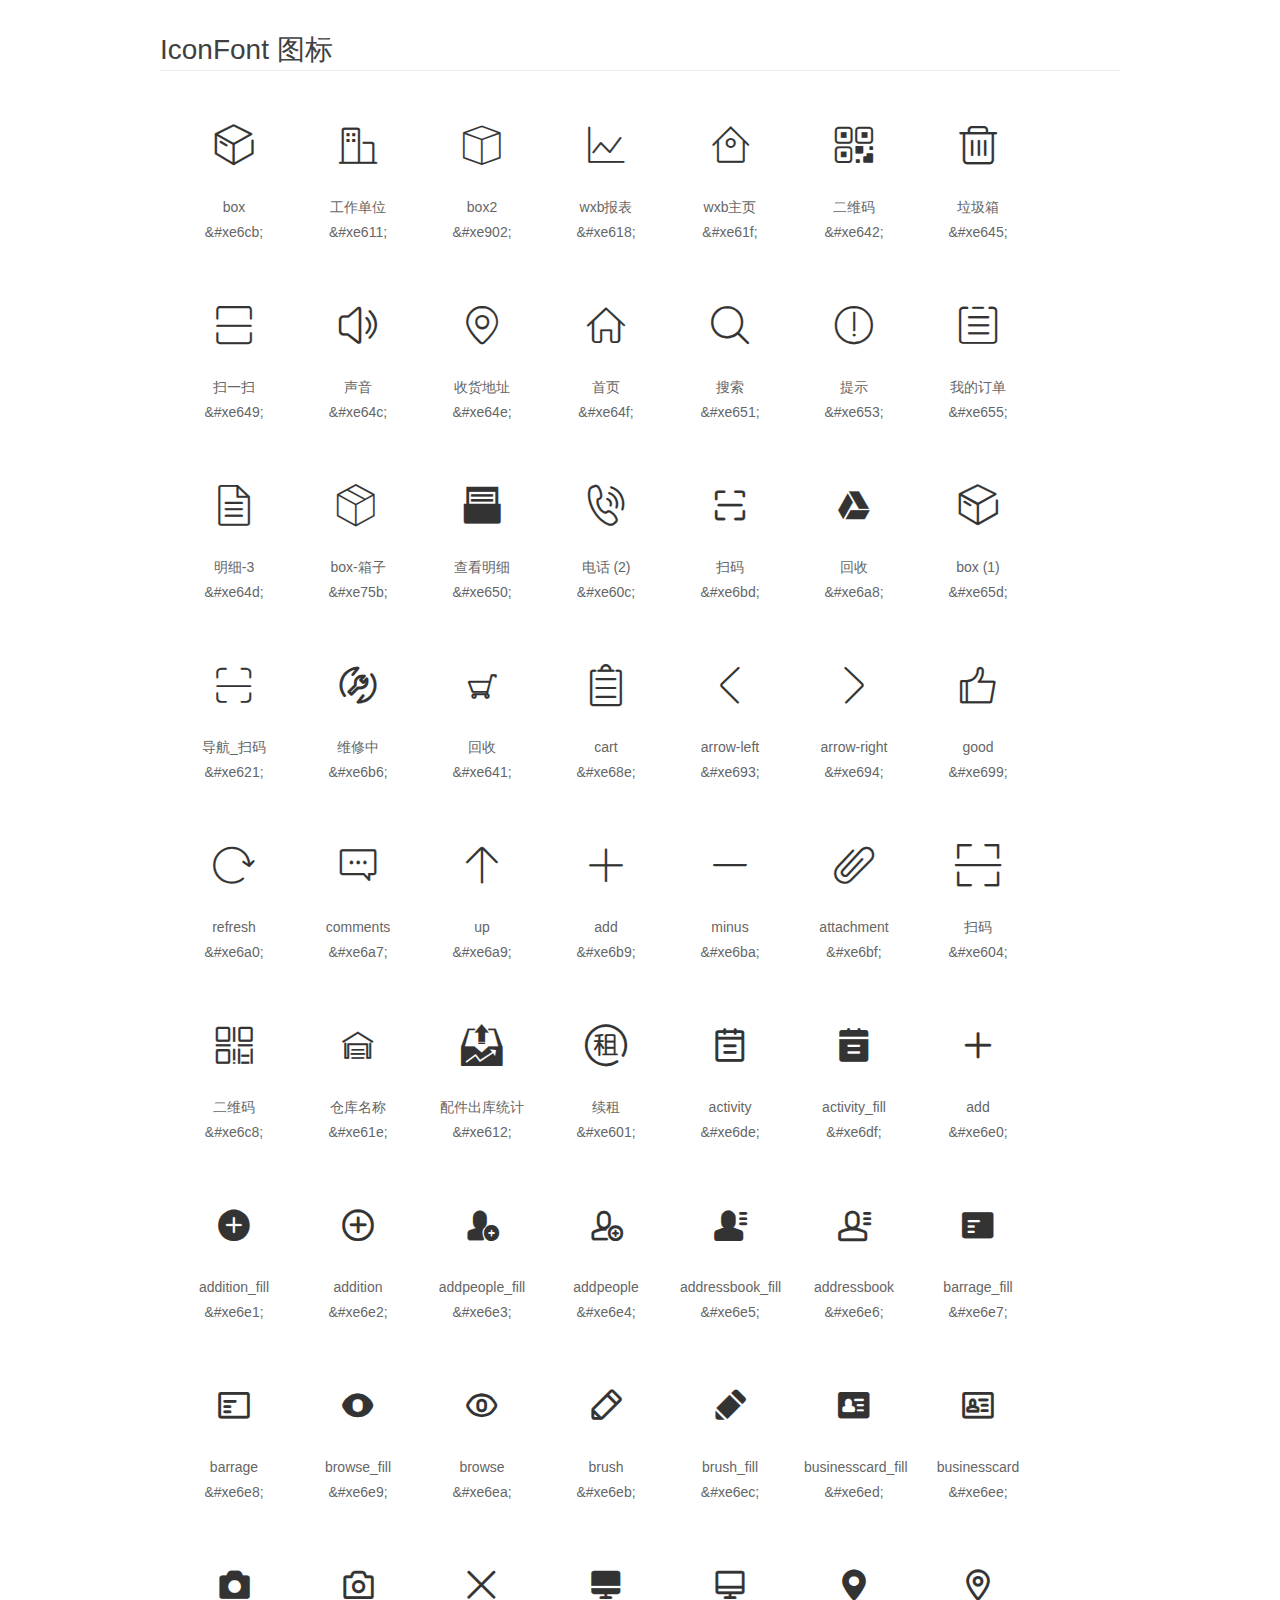
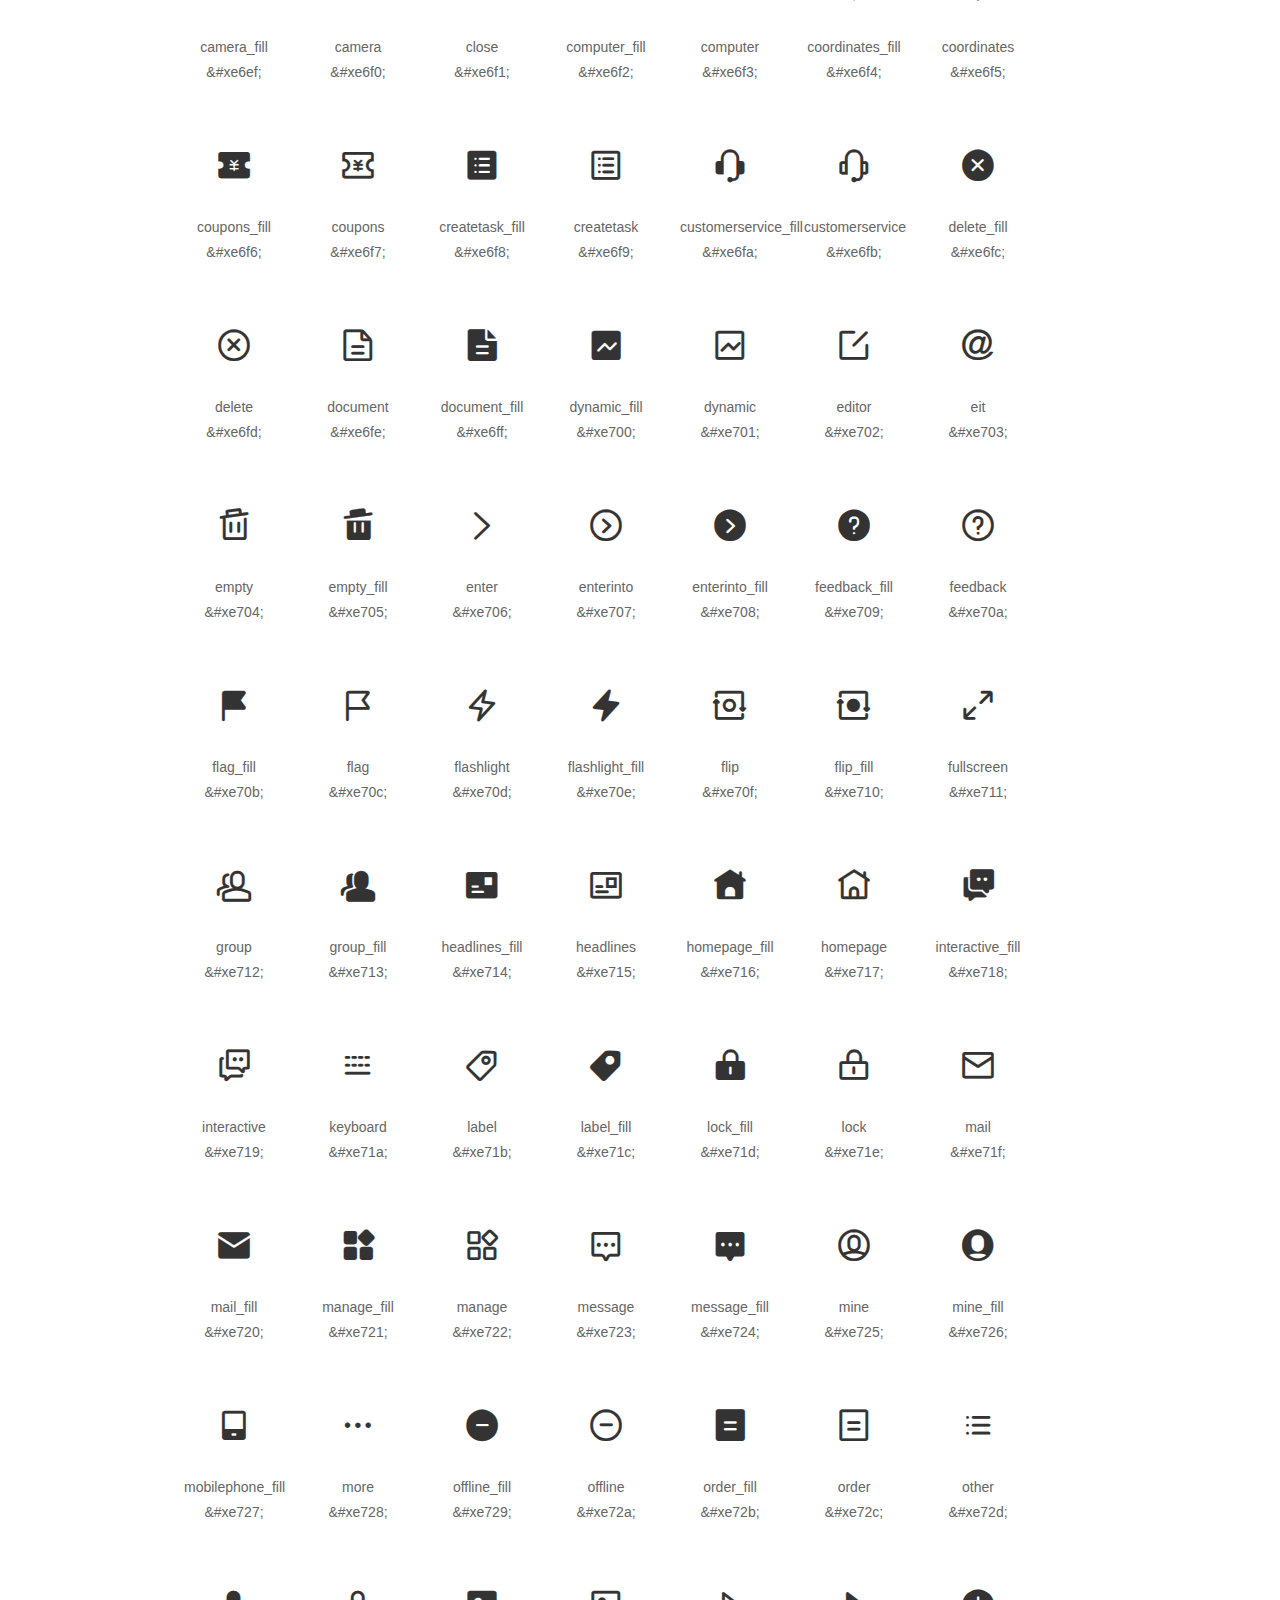
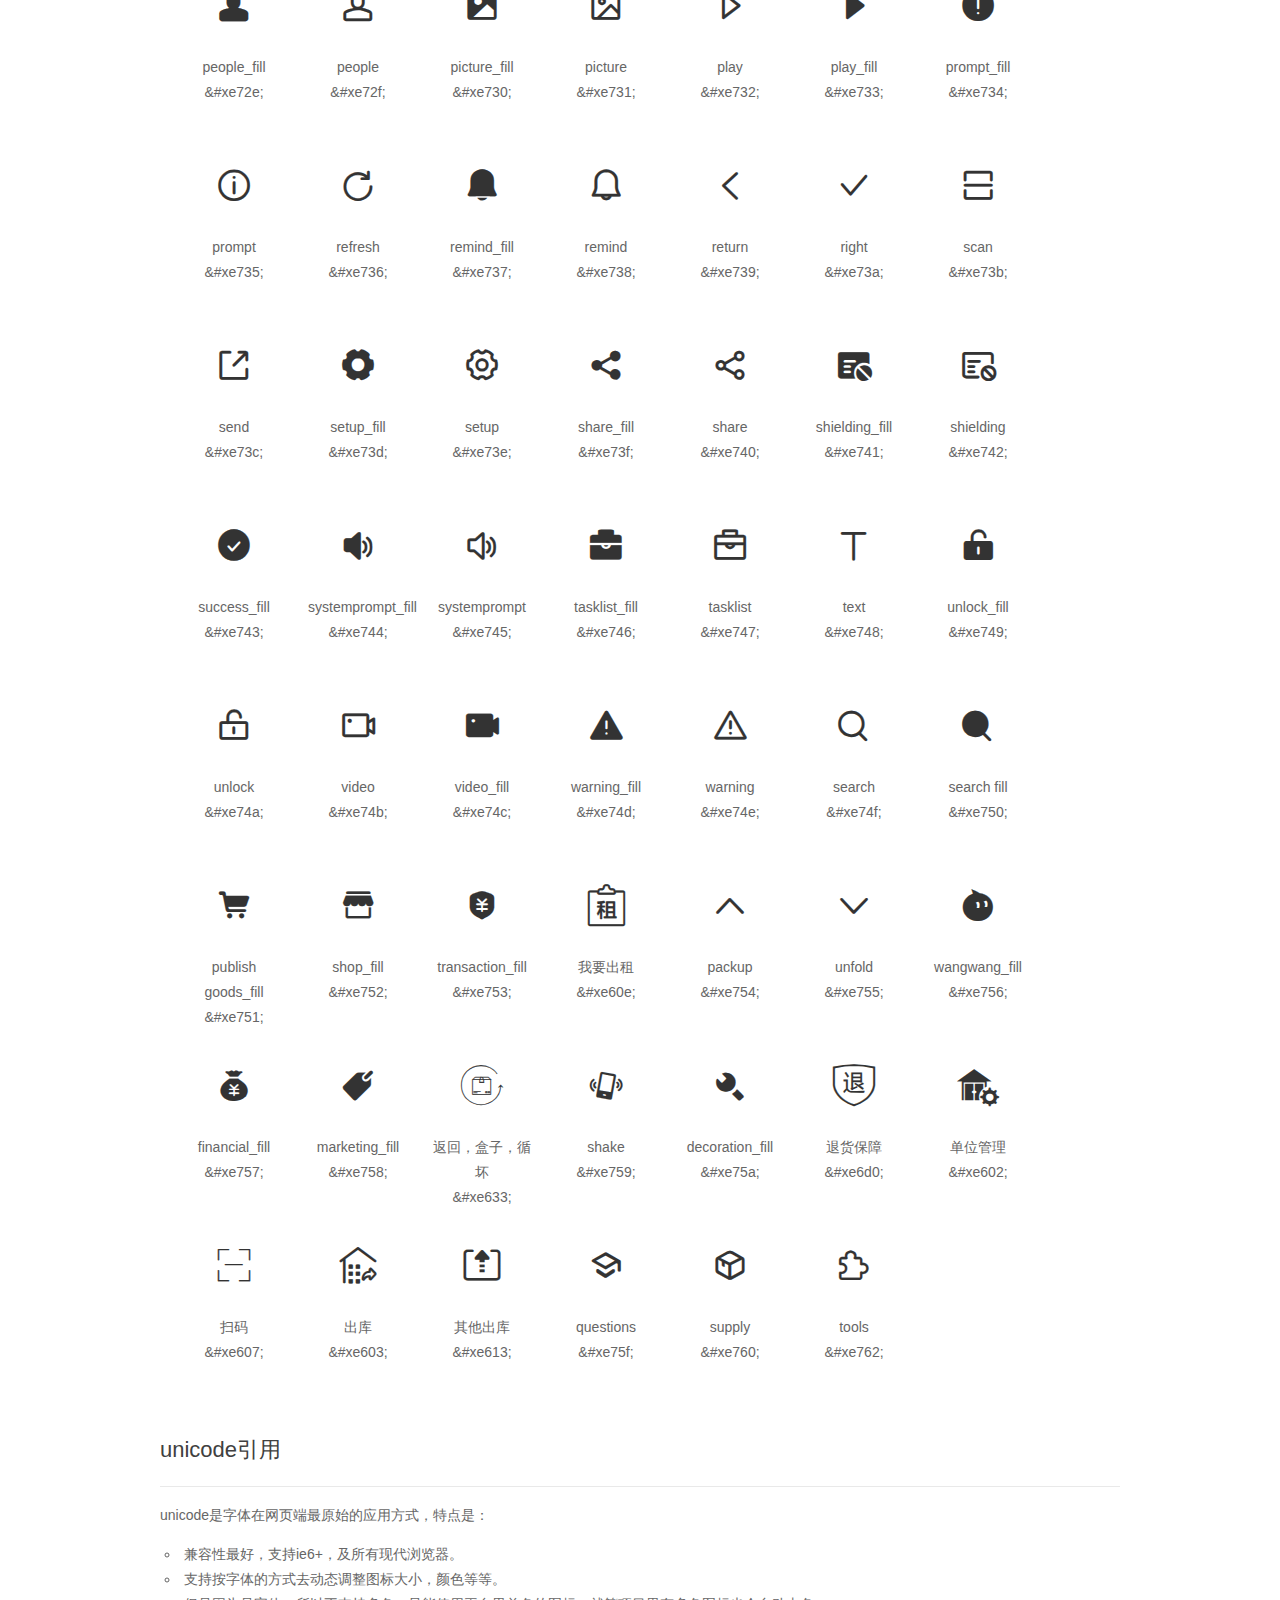
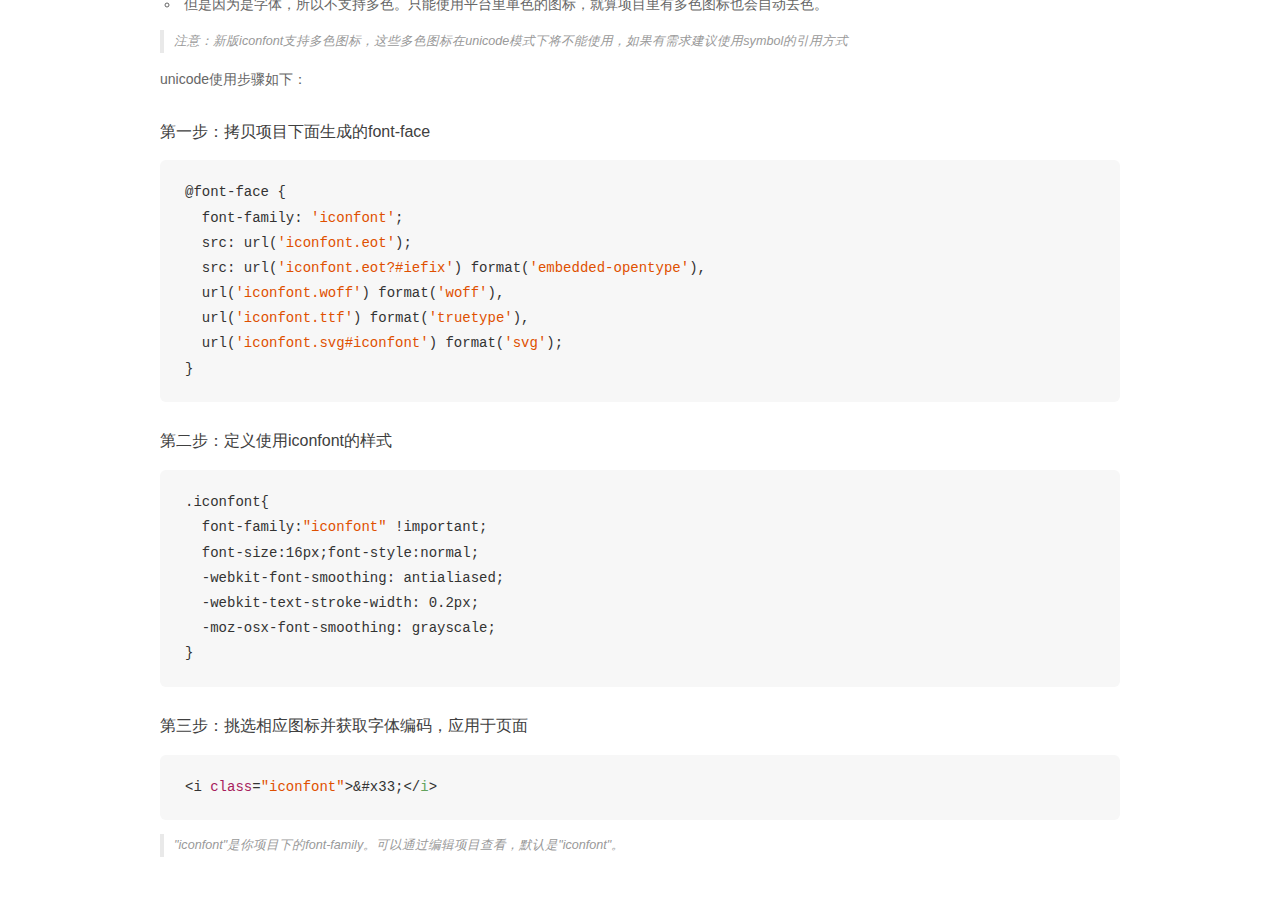
<file: iconfont/demo_unicode.html>
<!DOCTYPE html>
<html>
<head>
    <meta charset="utf-8"/>
    <title>IconFont</title>
    <link rel="stylesheet" href="demo.css">

    <style type="text/css">

        @font-face {font-family: "iconfont";
          src: url('iconfont.eot'); /* IE9*/
          src: url('iconfont.eot#iefix') format('embedded-opentype'), /* IE6-IE8 */
          url('iconfont.woff') format('woff'), /* chrome, firefox */
          url('iconfont.ttf') format('truetype'), /* chrome, firefox, opera, Safari, Android, iOS 4.2+*/
          url('iconfont.svg#iconfont') format('svg'); /* iOS 4.1- */
        }

        .iconfont {
          font-family:"iconfont" !important;
          font-size:16px;
          font-style:normal;
          -webkit-font-smoothing: antialiased;
          -webkit-text-stroke-width: 0.2px;
          -moz-osx-font-smoothing: grayscale;
        }

    </style>
</head>
<body>
    <div class="main markdown">
        <h1>IconFont 图标</h1>
        <ul class="icon_lists clear">
            
                <li>
                <i class="icon iconfont">&#xe6cb;</i>
                    <div class="name">box</div>
                    <div class="code">&amp;#xe6cb;</div>
                </li>
            
                <li>
                <i class="icon iconfont">&#xe611;</i>
                    <div class="name">工作单位</div>
                    <div class="code">&amp;#xe611;</div>
                </li>
            
                <li>
                <i class="icon iconfont">&#xe902;</i>
                    <div class="name">box2</div>
                    <div class="code">&amp;#xe902;</div>
                </li>
            
                <li>
                <i class="icon iconfont">&#xe618;</i>
                    <div class="name">wxb报表</div>
                    <div class="code">&amp;#xe618;</div>
                </li>
            
                <li>
                <i class="icon iconfont">&#xe61f;</i>
                    <div class="name">wxb主页</div>
                    <div class="code">&amp;#xe61f;</div>
                </li>
            
                <li>
                <i class="icon iconfont">&#xe642;</i>
                    <div class="name">二维码</div>
                    <div class="code">&amp;#xe642;</div>
                </li>
            
                <li>
                <i class="icon iconfont">&#xe645;</i>
                    <div class="name">垃圾箱</div>
                    <div class="code">&amp;#xe645;</div>
                </li>
            
                <li>
                <i class="icon iconfont">&#xe649;</i>
                    <div class="name">扫一扫</div>
                    <div class="code">&amp;#xe649;</div>
                </li>
            
                <li>
                <i class="icon iconfont">&#xe64c;</i>
                    <div class="name">声音</div>
                    <div class="code">&amp;#xe64c;</div>
                </li>
            
                <li>
                <i class="icon iconfont">&#xe64e;</i>
                    <div class="name">收货地址</div>
                    <div class="code">&amp;#xe64e;</div>
                </li>
            
                <li>
                <i class="icon iconfont">&#xe64f;</i>
                    <div class="name">首页</div>
                    <div class="code">&amp;#xe64f;</div>
                </li>
            
                <li>
                <i class="icon iconfont">&#xe651;</i>
                    <div class="name">搜索</div>
                    <div class="code">&amp;#xe651;</div>
                </li>
            
                <li>
                <i class="icon iconfont">&#xe653;</i>
                    <div class="name">提示</div>
                    <div class="code">&amp;#xe653;</div>
                </li>
            
                <li>
                <i class="icon iconfont">&#xe655;</i>
                    <div class="name">我的订单</div>
                    <div class="code">&amp;#xe655;</div>
                </li>
            
                <li>
                <i class="icon iconfont">&#xe64d;</i>
                    <div class="name">明细-3</div>
                    <div class="code">&amp;#xe64d;</div>
                </li>
            
                <li>
                <i class="icon iconfont">&#xe75b;</i>
                    <div class="name">box-箱子</div>
                    <div class="code">&amp;#xe75b;</div>
                </li>
            
                <li>
                <i class="icon iconfont">&#xe650;</i>
                    <div class="name">查看明细</div>
                    <div class="code">&amp;#xe650;</div>
                </li>
            
                <li>
                <i class="icon iconfont">&#xe60c;</i>
                    <div class="name">电话 (2)</div>
                    <div class="code">&amp;#xe60c;</div>
                </li>
            
                <li>
                <i class="icon iconfont">&#xe6bd;</i>
                    <div class="name">扫码</div>
                    <div class="code">&amp;#xe6bd;</div>
                </li>
            
                <li>
                <i class="icon iconfont">&#xe6a8;</i>
                    <div class="name">回收</div>
                    <div class="code">&amp;#xe6a8;</div>
                </li>
            
                <li>
                <i class="icon iconfont">&#xe65d;</i>
                    <div class="name">box (1)</div>
                    <div class="code">&amp;#xe65d;</div>
                </li>
            
                <li>
                <i class="icon iconfont">&#xe621;</i>
                    <div class="name">导航_扫码</div>
                    <div class="code">&amp;#xe621;</div>
                </li>
            
                <li>
                <i class="icon iconfont">&#xe6b6;</i>
                    <div class="name">维修中</div>
                    <div class="code">&amp;#xe6b6;</div>
                </li>
            
                <li>
                <i class="icon iconfont">&#xe641;</i>
                    <div class="name">回收</div>
                    <div class="code">&amp;#xe641;</div>
                </li>
            
                <li>
                <i class="icon iconfont">&#xe68e;</i>
                    <div class="name">cart</div>
                    <div class="code">&amp;#xe68e;</div>
                </li>
            
                <li>
                <i class="icon iconfont">&#xe693;</i>
                    <div class="name">arrow-left</div>
                    <div class="code">&amp;#xe693;</div>
                </li>
            
                <li>
                <i class="icon iconfont">&#xe694;</i>
                    <div class="name">arrow-right</div>
                    <div class="code">&amp;#xe694;</div>
                </li>
            
                <li>
                <i class="icon iconfont">&#xe699;</i>
                    <div class="name">good</div>
                    <div class="code">&amp;#xe699;</div>
                </li>
            
                <li>
                <i class="icon iconfont">&#xe6a0;</i>
                    <div class="name">refresh</div>
                    <div class="code">&amp;#xe6a0;</div>
                </li>
            
                <li>
                <i class="icon iconfont">&#xe6a7;</i>
                    <div class="name">comments</div>
                    <div class="code">&amp;#xe6a7;</div>
                </li>
            
                <li>
                <i class="icon iconfont">&#xe6a9;</i>
                    <div class="name">up</div>
                    <div class="code">&amp;#xe6a9;</div>
                </li>
            
                <li>
                <i class="icon iconfont">&#xe6b9;</i>
                    <div class="name">add</div>
                    <div class="code">&amp;#xe6b9;</div>
                </li>
            
                <li>
                <i class="icon iconfont">&#xe6ba;</i>
                    <div class="name">minus</div>
                    <div class="code">&amp;#xe6ba;</div>
                </li>
            
                <li>
                <i class="icon iconfont">&#xe6bf;</i>
                    <div class="name">attachment</div>
                    <div class="code">&amp;#xe6bf;</div>
                </li>
            
                <li>
                <i class="icon iconfont">&#xe604;</i>
                    <div class="name">扫码</div>
                    <div class="code">&amp;#xe604;</div>
                </li>
            
                <li>
                <i class="icon iconfont">&#xe6c8;</i>
                    <div class="name">二维码</div>
                    <div class="code">&amp;#xe6c8;</div>
                </li>
            
                <li>
                <i class="icon iconfont">&#xe61e;</i>
                    <div class="name">仓库名称</div>
                    <div class="code">&amp;#xe61e;</div>
                </li>
            
                <li>
                <i class="icon iconfont">&#xe612;</i>
                    <div class="name">配件出库统计</div>
                    <div class="code">&amp;#xe612;</div>
                </li>
            
                <li>
                <i class="icon iconfont">&#xe601;</i>
                    <div class="name">续租</div>
                    <div class="code">&amp;#xe601;</div>
                </li>
            
                <li>
                <i class="icon iconfont">&#xe6de;</i>
                    <div class="name">activity</div>
                    <div class="code">&amp;#xe6de;</div>
                </li>
            
                <li>
                <i class="icon iconfont">&#xe6df;</i>
                    <div class="name">activity_fill</div>
                    <div class="code">&amp;#xe6df;</div>
                </li>
            
                <li>
                <i class="icon iconfont">&#xe6e0;</i>
                    <div class="name">add</div>
                    <div class="code">&amp;#xe6e0;</div>
                </li>
            
                <li>
                <i class="icon iconfont">&#xe6e1;</i>
                    <div class="name">addition_fill</div>
                    <div class="code">&amp;#xe6e1;</div>
                </li>
            
                <li>
                <i class="icon iconfont">&#xe6e2;</i>
                    <div class="name">addition</div>
                    <div class="code">&amp;#xe6e2;</div>
                </li>
            
                <li>
                <i class="icon iconfont">&#xe6e3;</i>
                    <div class="name">addpeople_fill</div>
                    <div class="code">&amp;#xe6e3;</div>
                </li>
            
                <li>
                <i class="icon iconfont">&#xe6e4;</i>
                    <div class="name">addpeople</div>
                    <div class="code">&amp;#xe6e4;</div>
                </li>
            
                <li>
                <i class="icon iconfont">&#xe6e5;</i>
                    <div class="name">addressbook_fill</div>
                    <div class="code">&amp;#xe6e5;</div>
                </li>
            
                <li>
                <i class="icon iconfont">&#xe6e6;</i>
                    <div class="name">addressbook</div>
                    <div class="code">&amp;#xe6e6;</div>
                </li>
            
                <li>
                <i class="icon iconfont">&#xe6e7;</i>
                    <div class="name">barrage_fill</div>
                    <div class="code">&amp;#xe6e7;</div>
                </li>
            
                <li>
                <i class="icon iconfont">&#xe6e8;</i>
                    <div class="name">barrage</div>
                    <div class="code">&amp;#xe6e8;</div>
                </li>
            
                <li>
                <i class="icon iconfont">&#xe6e9;</i>
                    <div class="name">browse_fill</div>
                    <div class="code">&amp;#xe6e9;</div>
                </li>
            
                <li>
                <i class="icon iconfont">&#xe6ea;</i>
                    <div class="name">browse</div>
                    <div class="code">&amp;#xe6ea;</div>
                </li>
            
                <li>
                <i class="icon iconfont">&#xe6eb;</i>
                    <div class="name">brush</div>
                    <div class="code">&amp;#xe6eb;</div>
                </li>
            
                <li>
                <i class="icon iconfont">&#xe6ec;</i>
                    <div class="name">brush_fill</div>
                    <div class="code">&amp;#xe6ec;</div>
                </li>
            
                <li>
                <i class="icon iconfont">&#xe6ed;</i>
                    <div class="name">businesscard_fill</div>
                    <div class="code">&amp;#xe6ed;</div>
                </li>
            
                <li>
                <i class="icon iconfont">&#xe6ee;</i>
                    <div class="name">businesscard</div>
                    <div class="code">&amp;#xe6ee;</div>
                </li>
            
                <li>
                <i class="icon iconfont">&#xe6ef;</i>
                    <div class="name">camera_fill</div>
                    <div class="code">&amp;#xe6ef;</div>
                </li>
            
                <li>
                <i class="icon iconfont">&#xe6f0;</i>
                    <div class="name">camera</div>
                    <div class="code">&amp;#xe6f0;</div>
                </li>
            
                <li>
                <i class="icon iconfont">&#xe6f1;</i>
                    <div class="name">close</div>
                    <div class="code">&amp;#xe6f1;</div>
                </li>
            
                <li>
                <i class="icon iconfont">&#xe6f2;</i>
                    <div class="name">computer_fill</div>
                    <div class="code">&amp;#xe6f2;</div>
                </li>
            
                <li>
                <i class="icon iconfont">&#xe6f3;</i>
                    <div class="name">computer</div>
                    <div class="code">&amp;#xe6f3;</div>
                </li>
            
                <li>
                <i class="icon iconfont">&#xe6f4;</i>
                    <div class="name">coordinates_fill</div>
                    <div class="code">&amp;#xe6f4;</div>
                </li>
            
                <li>
                <i class="icon iconfont">&#xe6f5;</i>
                    <div class="name">coordinates</div>
                    <div class="code">&amp;#xe6f5;</div>
                </li>
            
                <li>
                <i class="icon iconfont">&#xe6f6;</i>
                    <div class="name">coupons_fill</div>
                    <div class="code">&amp;#xe6f6;</div>
                </li>
            
                <li>
                <i class="icon iconfont">&#xe6f7;</i>
                    <div class="name">coupons</div>
                    <div class="code">&amp;#xe6f7;</div>
                </li>
            
                <li>
                <i class="icon iconfont">&#xe6f8;</i>
                    <div class="name">createtask_fill</div>
                    <div class="code">&amp;#xe6f8;</div>
                </li>
            
                <li>
                <i class="icon iconfont">&#xe6f9;</i>
                    <div class="name">createtask</div>
                    <div class="code">&amp;#xe6f9;</div>
                </li>
            
                <li>
                <i class="icon iconfont">&#xe6fa;</i>
                    <div class="name">customerservice_fill</div>
                    <div class="code">&amp;#xe6fa;</div>
                </li>
            
                <li>
                <i class="icon iconfont">&#xe6fb;</i>
                    <div class="name">customerservice</div>
                    <div class="code">&amp;#xe6fb;</div>
                </li>
            
                <li>
                <i class="icon iconfont">&#xe6fc;</i>
                    <div class="name">delete_fill</div>
                    <div class="code">&amp;#xe6fc;</div>
                </li>
            
                <li>
                <i class="icon iconfont">&#xe6fd;</i>
                    <div class="name">delete</div>
                    <div class="code">&amp;#xe6fd;</div>
                </li>
            
                <li>
                <i class="icon iconfont">&#xe6fe;</i>
                    <div class="name">document</div>
                    <div class="code">&amp;#xe6fe;</div>
                </li>
            
                <li>
                <i class="icon iconfont">&#xe6ff;</i>
                    <div class="name">document_fill</div>
                    <div class="code">&amp;#xe6ff;</div>
                </li>
            
                <li>
                <i class="icon iconfont">&#xe700;</i>
                    <div class="name">dynamic_fill</div>
                    <div class="code">&amp;#xe700;</div>
                </li>
            
                <li>
                <i class="icon iconfont">&#xe701;</i>
                    <div class="name">dynamic</div>
                    <div class="code">&amp;#xe701;</div>
                </li>
            
                <li>
                <i class="icon iconfont">&#xe702;</i>
                    <div class="name">editor</div>
                    <div class="code">&amp;#xe702;</div>
                </li>
            
                <li>
                <i class="icon iconfont">&#xe703;</i>
                    <div class="name">eit</div>
                    <div class="code">&amp;#xe703;</div>
                </li>
            
                <li>
                <i class="icon iconfont">&#xe704;</i>
                    <div class="name">empty</div>
                    <div class="code">&amp;#xe704;</div>
                </li>
            
                <li>
                <i class="icon iconfont">&#xe705;</i>
                    <div class="name">empty_fill</div>
                    <div class="code">&amp;#xe705;</div>
                </li>
            
                <li>
                <i class="icon iconfont">&#xe706;</i>
                    <div class="name">enter</div>
                    <div class="code">&amp;#xe706;</div>
                </li>
            
                <li>
                <i class="icon iconfont">&#xe707;</i>
                    <div class="name">enterinto</div>
                    <div class="code">&amp;#xe707;</div>
                </li>
            
                <li>
                <i class="icon iconfont">&#xe708;</i>
                    <div class="name">enterinto_fill</div>
                    <div class="code">&amp;#xe708;</div>
                </li>
            
                <li>
                <i class="icon iconfont">&#xe709;</i>
                    <div class="name">feedback_fill</div>
                    <div class="code">&amp;#xe709;</div>
                </li>
            
                <li>
                <i class="icon iconfont">&#xe70a;</i>
                    <div class="name">feedback</div>
                    <div class="code">&amp;#xe70a;</div>
                </li>
            
                <li>
                <i class="icon iconfont">&#xe70b;</i>
                    <div class="name">flag_fill</div>
                    <div class="code">&amp;#xe70b;</div>
                </li>
            
                <li>
                <i class="icon iconfont">&#xe70c;</i>
                    <div class="name">flag</div>
                    <div class="code">&amp;#xe70c;</div>
                </li>
            
                <li>
                <i class="icon iconfont">&#xe70d;</i>
                    <div class="name">flashlight</div>
                    <div class="code">&amp;#xe70d;</div>
                </li>
            
                <li>
                <i class="icon iconfont">&#xe70e;</i>
                    <div class="name">flashlight_fill</div>
                    <div class="code">&amp;#xe70e;</div>
                </li>
            
                <li>
                <i class="icon iconfont">&#xe70f;</i>
                    <div class="name">flip</div>
                    <div class="code">&amp;#xe70f;</div>
                </li>
            
                <li>
                <i class="icon iconfont">&#xe710;</i>
                    <div class="name">flip_fill</div>
                    <div class="code">&amp;#xe710;</div>
                </li>
            
                <li>
                <i class="icon iconfont">&#xe711;</i>
                    <div class="name">fullscreen</div>
                    <div class="code">&amp;#xe711;</div>
                </li>
            
                <li>
                <i class="icon iconfont">&#xe712;</i>
                    <div class="name">group</div>
                    <div class="code">&amp;#xe712;</div>
                </li>
            
                <li>
                <i class="icon iconfont">&#xe713;</i>
                    <div class="name">group_fill</div>
                    <div class="code">&amp;#xe713;</div>
                </li>
            
                <li>
                <i class="icon iconfont">&#xe714;</i>
                    <div class="name">headlines_fill</div>
                    <div class="code">&amp;#xe714;</div>
                </li>
            
                <li>
                <i class="icon iconfont">&#xe715;</i>
                    <div class="name">headlines</div>
                    <div class="code">&amp;#xe715;</div>
                </li>
            
                <li>
                <i class="icon iconfont">&#xe716;</i>
                    <div class="name">homepage_fill</div>
                    <div class="code">&amp;#xe716;</div>
                </li>
            
                <li>
                <i class="icon iconfont">&#xe717;</i>
                    <div class="name">homepage</div>
                    <div class="code">&amp;#xe717;</div>
                </li>
            
                <li>
                <i class="icon iconfont">&#xe718;</i>
                    <div class="name">interactive_fill</div>
                    <div class="code">&amp;#xe718;</div>
                </li>
            
                <li>
                <i class="icon iconfont">&#xe719;</i>
                    <div class="name">interactive</div>
                    <div class="code">&amp;#xe719;</div>
                </li>
            
                <li>
                <i class="icon iconfont">&#xe71a;</i>
                    <div class="name">keyboard</div>
                    <div class="code">&amp;#xe71a;</div>
                </li>
            
                <li>
                <i class="icon iconfont">&#xe71b;</i>
                    <div class="name">label</div>
                    <div class="code">&amp;#xe71b;</div>
                </li>
            
                <li>
                <i class="icon iconfont">&#xe71c;</i>
                    <div class="name">label_fill</div>
                    <div class="code">&amp;#xe71c;</div>
                </li>
            
                <li>
                <i class="icon iconfont">&#xe71d;</i>
                    <div class="name">lock_fill</div>
                    <div class="code">&amp;#xe71d;</div>
                </li>
            
                <li>
                <i class="icon iconfont">&#xe71e;</i>
                    <div class="name">lock</div>
                    <div class="code">&amp;#xe71e;</div>
                </li>
            
                <li>
                <i class="icon iconfont">&#xe71f;</i>
                    <div class="name">mail</div>
                    <div class="code">&amp;#xe71f;</div>
                </li>
            
                <li>
                <i class="icon iconfont">&#xe720;</i>
                    <div class="name">mail_fill</div>
                    <div class="code">&amp;#xe720;</div>
                </li>
            
                <li>
                <i class="icon iconfont">&#xe721;</i>
                    <div class="name">manage_fill</div>
                    <div class="code">&amp;#xe721;</div>
                </li>
            
                <li>
                <i class="icon iconfont">&#xe722;</i>
                    <div class="name">manage</div>
                    <div class="code">&amp;#xe722;</div>
                </li>
            
                <li>
                <i class="icon iconfont">&#xe723;</i>
                    <div class="name">message</div>
                    <div class="code">&amp;#xe723;</div>
                </li>
            
                <li>
                <i class="icon iconfont">&#xe724;</i>
                    <div class="name">message_fill</div>
                    <div class="code">&amp;#xe724;</div>
                </li>
            
                <li>
                <i class="icon iconfont">&#xe725;</i>
                    <div class="name">mine</div>
                    <div class="code">&amp;#xe725;</div>
                </li>
            
                <li>
                <i class="icon iconfont">&#xe726;</i>
                    <div class="name">mine_fill</div>
                    <div class="code">&amp;#xe726;</div>
                </li>
            
                <li>
                <i class="icon iconfont">&#xe727;</i>
                    <div class="name">mobilephone_fill</div>
                    <div class="code">&amp;#xe727;</div>
                </li>
            
                <li>
                <i class="icon iconfont">&#xe728;</i>
                    <div class="name">more</div>
                    <div class="code">&amp;#xe728;</div>
                </li>
            
                <li>
                <i class="icon iconfont">&#xe729;</i>
                    <div class="name">offline_fill</div>
                    <div class="code">&amp;#xe729;</div>
                </li>
            
                <li>
                <i class="icon iconfont">&#xe72a;</i>
                    <div class="name">offline</div>
                    <div class="code">&amp;#xe72a;</div>
                </li>
            
                <li>
                <i class="icon iconfont">&#xe72b;</i>
                    <div class="name">order_fill</div>
                    <div class="code">&amp;#xe72b;</div>
                </li>
            
                <li>
                <i class="icon iconfont">&#xe72c;</i>
                    <div class="name">order</div>
                    <div class="code">&amp;#xe72c;</div>
                </li>
            
                <li>
                <i class="icon iconfont">&#xe72d;</i>
                    <div class="name">other</div>
                    <div class="code">&amp;#xe72d;</div>
                </li>
            
                <li>
                <i class="icon iconfont">&#xe72e;</i>
                    <div class="name">people_fill</div>
                    <div class="code">&amp;#xe72e;</div>
                </li>
            
                <li>
                <i class="icon iconfont">&#xe72f;</i>
                    <div class="name">people</div>
                    <div class="code">&amp;#xe72f;</div>
                </li>
            
                <li>
                <i class="icon iconfont">&#xe730;</i>
                    <div class="name">picture_fill</div>
                    <div class="code">&amp;#xe730;</div>
                </li>
            
                <li>
                <i class="icon iconfont">&#xe731;</i>
                    <div class="name">picture</div>
                    <div class="code">&amp;#xe731;</div>
                </li>
            
                <li>
                <i class="icon iconfont">&#xe732;</i>
                    <div class="name">play</div>
                    <div class="code">&amp;#xe732;</div>
                </li>
            
                <li>
                <i class="icon iconfont">&#xe733;</i>
                    <div class="name">play_fill</div>
                    <div class="code">&amp;#xe733;</div>
                </li>
            
                <li>
                <i class="icon iconfont">&#xe734;</i>
                    <div class="name">prompt_fill</div>
                    <div class="code">&amp;#xe734;</div>
                </li>
            
                <li>
                <i class="icon iconfont">&#xe735;</i>
                    <div class="name">prompt</div>
                    <div class="code">&amp;#xe735;</div>
                </li>
            
                <li>
                <i class="icon iconfont">&#xe736;</i>
                    <div class="name">refresh</div>
                    <div class="code">&amp;#xe736;</div>
                </li>
            
                <li>
                <i class="icon iconfont">&#xe737;</i>
                    <div class="name">remind_fill</div>
                    <div class="code">&amp;#xe737;</div>
                </li>
            
                <li>
                <i class="icon iconfont">&#xe738;</i>
                    <div class="name">remind</div>
                    <div class="code">&amp;#xe738;</div>
                </li>
            
                <li>
                <i class="icon iconfont">&#xe739;</i>
                    <div class="name">return</div>
                    <div class="code">&amp;#xe739;</div>
                </li>
            
                <li>
                <i class="icon iconfont">&#xe73a;</i>
                    <div class="name">right</div>
                    <div class="code">&amp;#xe73a;</div>
                </li>
            
                <li>
                <i class="icon iconfont">&#xe73b;</i>
                    <div class="name">scan</div>
                    <div class="code">&amp;#xe73b;</div>
                </li>
            
                <li>
                <i class="icon iconfont">&#xe73c;</i>
                    <div class="name">send</div>
                    <div class="code">&amp;#xe73c;</div>
                </li>
            
                <li>
                <i class="icon iconfont">&#xe73d;</i>
                    <div class="name">setup_fill</div>
                    <div class="code">&amp;#xe73d;</div>
                </li>
            
                <li>
                <i class="icon iconfont">&#xe73e;</i>
                    <div class="name">setup</div>
                    <div class="code">&amp;#xe73e;</div>
                </li>
            
                <li>
                <i class="icon iconfont">&#xe73f;</i>
                    <div class="name">share_fill</div>
                    <div class="code">&amp;#xe73f;</div>
                </li>
            
                <li>
                <i class="icon iconfont">&#xe740;</i>
                    <div class="name">share</div>
                    <div class="code">&amp;#xe740;</div>
                </li>
            
                <li>
                <i class="icon iconfont">&#xe741;</i>
                    <div class="name">shielding_fill</div>
                    <div class="code">&amp;#xe741;</div>
                </li>
            
                <li>
                <i class="icon iconfont">&#xe742;</i>
                    <div class="name">shielding</div>
                    <div class="code">&amp;#xe742;</div>
                </li>
            
                <li>
                <i class="icon iconfont">&#xe743;</i>
                    <div class="name">success_fill</div>
                    <div class="code">&amp;#xe743;</div>
                </li>
            
                <li>
                <i class="icon iconfont">&#xe744;</i>
                    <div class="name">systemprompt_fill</div>
                    <div class="code">&amp;#xe744;</div>
                </li>
            
                <li>
                <i class="icon iconfont">&#xe745;</i>
                    <div class="name">systemprompt</div>
                    <div class="code">&amp;#xe745;</div>
                </li>
            
                <li>
                <i class="icon iconfont">&#xe746;</i>
                    <div class="name">tasklist_fill</div>
                    <div class="code">&amp;#xe746;</div>
                </li>
            
                <li>
                <i class="icon iconfont">&#xe747;</i>
                    <div class="name">tasklist</div>
                    <div class="code">&amp;#xe747;</div>
                </li>
            
                <li>
                <i class="icon iconfont">&#xe748;</i>
                    <div class="name">text</div>
                    <div class="code">&amp;#xe748;</div>
                </li>
            
                <li>
                <i class="icon iconfont">&#xe749;</i>
                    <div class="name">unlock_fill</div>
                    <div class="code">&amp;#xe749;</div>
                </li>
            
                <li>
                <i class="icon iconfont">&#xe74a;</i>
                    <div class="name">unlock</div>
                    <div class="code">&amp;#xe74a;</div>
                </li>
            
                <li>
                <i class="icon iconfont">&#xe74b;</i>
                    <div class="name">video</div>
                    <div class="code">&amp;#xe74b;</div>
                </li>
            
                <li>
                <i class="icon iconfont">&#xe74c;</i>
                    <div class="name">video_fill</div>
                    <div class="code">&amp;#xe74c;</div>
                </li>
            
                <li>
                <i class="icon iconfont">&#xe74d;</i>
                    <div class="name">warning_fill</div>
                    <div class="code">&amp;#xe74d;</div>
                </li>
            
                <li>
                <i class="icon iconfont">&#xe74e;</i>
                    <div class="name">warning</div>
                    <div class="code">&amp;#xe74e;</div>
                </li>
            
                <li>
                <i class="icon iconfont">&#xe74f;</i>
                    <div class="name">search</div>
                    <div class="code">&amp;#xe74f;</div>
                </li>
            
                <li>
                <i class="icon iconfont">&#xe750;</i>
                    <div class="name">search fill</div>
                    <div class="code">&amp;#xe750;</div>
                </li>
            
                <li>
                <i class="icon iconfont">&#xe751;</i>
                    <div class="name">publish goods_fill</div>
                    <div class="code">&amp;#xe751;</div>
                </li>
            
                <li>
                <i class="icon iconfont">&#xe752;</i>
                    <div class="name">shop_fill</div>
                    <div class="code">&amp;#xe752;</div>
                </li>
            
                <li>
                <i class="icon iconfont">&#xe753;</i>
                    <div class="name">transaction_fill</div>
                    <div class="code">&amp;#xe753;</div>
                </li>
            
                <li>
                <i class="icon iconfont">&#xe60e;</i>
                    <div class="name">我要出租</div>
                    <div class="code">&amp;#xe60e;</div>
                </li>
            
                <li>
                <i class="icon iconfont">&#xe754;</i>
                    <div class="name">packup</div>
                    <div class="code">&amp;#xe754;</div>
                </li>
            
                <li>
                <i class="icon iconfont">&#xe755;</i>
                    <div class="name">unfold</div>
                    <div class="code">&amp;#xe755;</div>
                </li>
            
                <li>
                <i class="icon iconfont">&#xe756;</i>
                    <div class="name">wangwang_fill</div>
                    <div class="code">&amp;#xe756;</div>
                </li>
            
                <li>
                <i class="icon iconfont">&#xe757;</i>
                    <div class="name">financial_fill</div>
                    <div class="code">&amp;#xe757;</div>
                </li>
            
                <li>
                <i class="icon iconfont">&#xe758;</i>
                    <div class="name">marketing_fill</div>
                    <div class="code">&amp;#xe758;</div>
                </li>
            
                <li>
                <i class="icon iconfont">&#xe633;</i>
                    <div class="name">返回，盒子，循坏</div>
                    <div class="code">&amp;#xe633;</div>
                </li>
            
                <li>
                <i class="icon iconfont">&#xe759;</i>
                    <div class="name">shake</div>
                    <div class="code">&amp;#xe759;</div>
                </li>
            
                <li>
                <i class="icon iconfont">&#xe75a;</i>
                    <div class="name">decoration_fill</div>
                    <div class="code">&amp;#xe75a;</div>
                </li>
            
                <li>
                <i class="icon iconfont">&#xe6d0;</i>
                    <div class="name">退货保障</div>
                    <div class="code">&amp;#xe6d0;</div>
                </li>
            
                <li>
                <i class="icon iconfont">&#xe602;</i>
                    <div class="name">单位管理</div>
                    <div class="code">&amp;#xe602;</div>
                </li>
            
                <li>
                <i class="icon iconfont">&#xe607;</i>
                    <div class="name">扫码</div>
                    <div class="code">&amp;#xe607;</div>
                </li>
            
                <li>
                <i class="icon iconfont">&#xe603;</i>
                    <div class="name">出库</div>
                    <div class="code">&amp;#xe603;</div>
                </li>
            
                <li>
                <i class="icon iconfont">&#xe613;</i>
                    <div class="name">其他出库</div>
                    <div class="code">&amp;#xe613;</div>
                </li>
            
                <li>
                <i class="icon iconfont">&#xe75f;</i>
                    <div class="name">questions</div>
                    <div class="code">&amp;#xe75f;</div>
                </li>
            
                <li>
                <i class="icon iconfont">&#xe760;</i>
                    <div class="name">supply</div>
                    <div class="code">&amp;#xe760;</div>
                </li>
            
                <li>
                <i class="icon iconfont">&#xe762;</i>
                    <div class="name">tools</div>
                    <div class="code">&amp;#xe762;</div>
                </li>
            
        </ul>
        <h2 id="unicode-">unicode引用</h2>
        <hr>

        <p>unicode是字体在网页端最原始的应用方式，特点是：</p>
        <ul>
        <li>兼容性最好，支持ie6+，及所有现代浏览器。</li>
        <li>支持按字体的方式去动态调整图标大小，颜色等等。</li>
        <li>但是因为是字体，所以不支持多色。只能使用平台里单色的图标，就算项目里有多色图标也会自动去色。</li>
        </ul>
        <blockquote>
        <p>注意：新版iconfont支持多色图标，这些多色图标在unicode模式下将不能使用，如果有需求建议使用symbol的引用方式</p>
        </blockquote>
        <p>unicode使用步骤如下：</p>
        <h3 id="-font-face">第一步：拷贝项目下面生成的font-face</h3>
        <pre><code class="lang-js hljs javascript">@font-face {
  font-family: <span class="hljs-string">'iconfont'</span>;
  src: url(<span class="hljs-string">'iconfont.eot'</span>);
  src: url(<span class="hljs-string">'iconfont.eot?#iefix'</span>) format(<span class="hljs-string">'embedded-opentype'</span>),
  url(<span class="hljs-string">'iconfont.woff'</span>) format(<span class="hljs-string">'woff'</span>),
  url(<span class="hljs-string">'iconfont.ttf'</span>) format(<span class="hljs-string">'truetype'</span>),
  url(<span class="hljs-string">'iconfont.svg#iconfont'</span>) format(<span class="hljs-string">'svg'</span>);
}
</code></pre>
        <h3 id="-iconfont-">第二步：定义使用iconfont的样式</h3>
        <pre><code class="lang-js hljs javascript">.iconfont{
  font-family:<span class="hljs-string">"iconfont"</span> !important;
  font-size:<span class="hljs-number">16</span>px;font-style:normal;
  -webkit-font-smoothing: antialiased;
  -webkit-text-stroke-width: <span class="hljs-number">0.2</span>px;
  -moz-osx-font-smoothing: grayscale;
}
</code></pre>
        <h3 id="-">第三步：挑选相应图标并获取字体编码，应用于页面</h3>
        <pre><code class="lang-js hljs javascript">&lt;i <span class="hljs-class"><span class="hljs-keyword">class</span></span>=<span class="hljs-string">"iconfont"</span>&gt;&amp;#x33;<span class="xml"><span class="hljs-tag">&lt;/<span class="hljs-name">i</span>&gt;</span></span></code></pre>

        <blockquote>
        <p>"iconfont"是你项目下的font-family。可以通过编辑项目查看，默认是"iconfont"。</p>
        </blockquote>
    </div>


</body>
</html>
</file>
<file: iconfont/iconfont.css>
@font-face {font-family: "iconfont";
  src: url('iconfont.eot?t=1520266440841'); /* IE9*/
  src: url('iconfont.eot?t=1520266440841#iefix') format('embedded-opentype'), /* IE6-IE8 */
  url('[data-uri]') format('woff'),
  url('iconfont.ttf?t=1520266440841') format('truetype'), /* chrome, firefox, opera, Safari, Android, iOS 4.2+*/
  url('iconfont.svg?t=1520266440841#iconfont') format('svg'); /* iOS 4.1- */
}

.iconfont {
  font-family:"iconfont" !important;
  font-size:16px;
  font-style:normal;
  -webkit-font-smoothing: antialiased;
  -moz-osx-font-smoothing: grayscale;
}

.icon-box:before { content: "\e6cb"; }

.icon-commpany:before { content: "\e611"; }

.icon-box2:before { content: "\e902"; }

.icon-wxbbaobiao:before { content: "\e618"; }

.icon-wxbzhuye:before { content: "\e61f"; }

.icon-erweima:before { content: "\e642"; }

.icon-lajixiang:before { content: "\e645"; }

.icon-saoyisao:before { content: "\e649"; }

.icon-shengyin:before { content: "\e64c"; }

.icon-shouhuodizhi:before { content: "\e64e"; }

.icon-shouye:before { content: "\e64f"; }

.icon-sousuo:before { content: "\e651"; }

.icon-tishi:before { content: "\e653"; }

.icon-wodedingdan:before { content: "\e655"; }

.icon-mingxi3:before { content: "\e64d"; }

.icon-boxxiangzi:before { content: "\e75b"; }

.icon-chakanmingxi:before { content: "\e650"; }

.icon-dianhua2:before { content: "\e60c"; }

.icon-saoma:before { content: "\e6bd"; }

.icon-ai49:before { content: "\e6a8"; }

.icon-box1:before { content: "\e65d"; }

.icon-daohangsaoma:before { content: "\e621"; }

.icon-weixiuzhong11:before { content: "\e6b6"; }

.icon-huishou:before { content: "\e641"; }

.icon-cart:before { content: "\e68e"; }

.icon-arrowleft:before { content: "\e693"; }

.icon-arrowright:before { content: "\e694"; }

.icon-good:before { content: "\e699"; }

.icon-refresh:before { content: "\e6a0"; }

.icon-comments:before { content: "\e6a7"; }

.icon-up:before { content: "\e6a9"; }

.icon-add:before { content: "\e6b9"; }

.icon-minus:before { content: "\e6ba"; }

.icon-attachment:before { content: "\e6bf"; }

.icon-saoma1:before { content: "\e604"; }

.icon-erweima1688:before { content: "\e6c8"; }

.icon-cangkumingcheng:before { content: "\e61e"; }

.icon-peijianchukutongji:before { content: "\e612"; }

.icon-renew:before { content: "\e601"; }

.icon-activity:before { content: "\e6de"; }

.icon-activity_fill:before { content: "\e6df"; }

.icon-add1:before { content: "\e6e0"; }

.icon-addition_fill:before { content: "\e6e1"; }

.icon-addition:before { content: "\e6e2"; }

.icon-addpeople_fill:before { content: "\e6e3"; }

.icon-addpeople:before { content: "\e6e4"; }

.icon-addressbook_fill:before { content: "\e6e5"; }

.icon-addressbook:before { content: "\e6e6"; }

.icon-barrage_fill:before { content: "\e6e7"; }

.icon-barrage:before { content: "\e6e8"; }

.icon-browse_fill:before { content: "\e6e9"; }

.icon-browse:before { content: "\e6ea"; }

.icon-brush:before { content: "\e6eb"; }

.icon-brush_fill:before { content: "\e6ec"; }

.icon-businesscard_fill:before { content: "\e6ed"; }

.icon-businesscard:before { content: "\e6ee"; }

.icon-camera_fill:before { content: "\e6ef"; }

.icon-camera:before { content: "\e6f0"; }

.icon-close:before { content: "\e6f1"; }

.icon-computer_fill:before { content: "\e6f2"; }

.icon-computer:before { content: "\e6f3"; }

.icon-coordinates_fill:before { content: "\e6f4"; }

.icon-coordinates:before { content: "\e6f5"; }

.icon-coupons_fill:before { content: "\e6f6"; }

.icon-coupons:before { content: "\e6f7"; }

.icon-createtask_fill:before { content: "\e6f8"; }

.icon-createtask:before { content: "\e6f9"; }

.icon-customerservice_fill:before { content: "\e6fa"; }

.icon-customerservice:before { content: "\e6fb"; }

.icon-delete_fill:before { content: "\e6fc"; }

.icon-delete:before { content: "\e6fd"; }

.icon-document:before { content: "\e6fe"; }

.icon-document_fill:before { content: "\e6ff"; }

.icon-dynamic_fill:before { content: "\e700"; }

.icon-dynamic:before { content: "\e701"; }

.icon-editor:before { content: "\e702"; }

.icon-eit:before { content: "\e703"; }

.icon-empty:before { content: "\e704"; }

.icon-empty_fill:before { content: "\e705"; }

.icon-enter:before { content: "\e706"; }

.icon-enterinto:before { content: "\e707"; }

.icon-enterinto_fill:before { content: "\e708"; }

.icon-feedback_fill:before { content: "\e709"; }

.icon-feedback:before { content: "\e70a"; }

.icon-flag_fill:before { content: "\e70b"; }

.icon-flag:before { content: "\e70c"; }

.icon-flashlight:before { content: "\e70d"; }

.icon-flashlight_fill:before { content: "\e70e"; }

.icon-flip:before { content: "\e70f"; }

.icon-flip_fill:before { content: "\e710"; }

.icon-fullscreen:before { content: "\e711"; }

.icon-group:before { content: "\e712"; }

.icon-group_fill:before { content: "\e713"; }

.icon-headlines_fill:before { content: "\e714"; }

.icon-headlines:before { content: "\e715"; }

.icon-homepage_fill:before { content: "\e716"; }

.icon-homepage:before { content: "\e717"; }

.icon-interactive_fill:before { content: "\e718"; }

.icon-interactive:before { content: "\e719"; }

.icon-keyboard:before { content: "\e71a"; }

.icon-label:before { content: "\e71b"; }

.icon-label_fill:before { content: "\e71c"; }

.icon-lock_fill:before { content: "\e71d"; }

.icon-lock:before { content: "\e71e"; }

.icon-mail:before { content: "\e71f"; }

.icon-mail_fill:before { content: "\e720"; }

.icon-manage_fill:before { content: "\e721"; }

.icon-manage:before { content: "\e722"; }

.icon-message:before { content: "\e723"; }

.icon-message_fill:before { content: "\e724"; }

.icon-mine:before { content: "\e725"; }

.icon-mine_fill:before { content: "\e726"; }

.icon-mobilephone_fill:before { content: "\e727"; }

.icon-more:before { content: "\e728"; }

.icon-offline_fill:before { content: "\e729"; }

.icon-offline:before { content: "\e72a"; }

.icon-order_fill:before { content: "\e72b"; }

.icon-order:before { content: "\e72c"; }

.icon-other:before { content: "\e72d"; }

.icon-people_fill:before { content: "\e72e"; }

.icon-people:before { content: "\e72f"; }

.icon-picture_fill:before { content: "\e730"; }

.icon-picture:before { content: "\e731"; }

.icon-play:before { content: "\e732"; }

.icon-play_fill:before { content: "\e733"; }

.icon-prompt_fill:before { content: "\e734"; }

.icon-prompt:before { content: "\e735"; }

.icon-refresh1:before { content: "\e736"; }

.icon-remind_fill:before { content: "\e737"; }

.icon-remind:before { content: "\e738"; }

.icon-return:before { content: "\e739"; }

.icon-right:before { content: "\e73a"; }

.icon-scan:before { content: "\e73b"; }

.icon-send:before { content: "\e73c"; }

.icon-setup_fill:before { content: "\e73d"; }

.icon-setup:before { content: "\e73e"; }

.icon-share_fill:before { content: "\e73f"; }

.icon-share:before { content: "\e740"; }

.icon-shielding_fill:before { content: "\e741"; }

.icon-shielding:before { content: "\e742"; }

.icon-success_fill:before { content: "\e743"; }

.icon-systemprompt_fill:before { content: "\e744"; }

.icon-systemprompt:before { content: "\e745"; }

.icon-tasklist_fill:before { content: "\e746"; }

.icon-tasklist:before { content: "\e747"; }

.icon-text:before { content: "\e748"; }

.icon-unlock_fill:before { content: "\e749"; }

.icon-unlock:before { content: "\e74a"; }

.icon-video:before { content: "\e74b"; }

.icon-video_fill:before { content: "\e74c"; }

.icon-warning_fill:before { content: "\e74d"; }

.icon-warning:before { content: "\e74e"; }

.icon-search:before { content: "\e74f"; }

.icon-searchfill:before { content: "\e750"; }

.icon-publishgoods_fill:before { content: "\e751"; }

.icon-shop_fill:before { content: "\e752"; }

.icon-transaction_fill:before { content: "\e753"; }

.icon-woyaochuzu:before { content: "\e60e"; }

.icon-packup:before { content: "\e754"; }

.icon-unfold:before { content: "\e755"; }

.icon-wangwang:before { content: "\e756"; }

.icon-financial_fill:before { content: "\e757"; }

.icon-marketing_fill:before { content: "\e758"; }

.icon-returnboxpurc:before { content: "\e633"; }

.icon-shake:before { content: "\e759"; }

.icon-decoration_fill:before { content: "\e75a"; }

.icon-tuihuobaozhang:before { content: "\e6d0"; }

.icon-danweiguanli:before { content: "\e602"; }

.icon-saoma2:before { content: "\e607"; }

.icon-chuku:before { content: "\e603"; }

.icon-qitachuku:before { content: "\e613"; }

.icon-questions:before { content: "\e75f"; }

.icon-supply:before { content: "\e760"; }

.icon-tools:before { content: "\e762"; }
</file>
<file: iconfont/demo.css>
*{margin: 0;padding: 0;list-style: none;}
/*
KISSY CSS Reset
理念：1. reset 的目的不是清除浏览器的默认样式，这仅是部分工作。清除和重置是紧密不可分的。
2. reset 的目的不是让默认样式在所有浏览器下一致，而是减少默认样式有可能带来的问题。
3. reset 期望提供一套普适通用的基础样式。但没有银弹，推荐根据具体需求，裁剪和修改后再使用。
特色：1. 适应中文；2. 基于最新主流浏览器。
维护：玉伯<lifesinger@gmail.com>, 正淳<ragecarrier@gmail.com>
 */

/** 清除内外边距 **/
body, h1, h2, h3, h4, h5, h6, hr, p, blockquote, /* structural elements 结构元素 */
dl, dt, dd, ul, ol, li, /* list elements 列表元素 */
pre, /* text formatting elements 文本格式元素 */
form, fieldset, legend, button, input, textarea, /* form elements 表单元素 */
th, td /* table elements 表格元素 */ {
  margin: 0;
  padding: 0;
}

/** 设置默认字体 **/
body,
button, input, select, textarea /* for ie */ {
  font: 12px/1.5 tahoma, arial, \5b8b\4f53, sans-serif;
}
h1, h2, h3, h4, h5, h6 { font-size: 100%; }
address, cite, dfn, em, var { font-style: normal; } /* 将斜体扶正 */
code, kbd, pre, samp { font-family: courier new, courier, monospace; } /* 统一等宽字体 */
small { font-size: 12px; } /* 小于 12px 的中文很难阅读，让 small 正常化 */

/** 重置列表元素 **/
ul, ol { list-style: none; }

/** 重置文本格式元素 **/
a { text-decoration: none; }
a:hover { text-decoration: underline; }


/** 重置表单元素 **/
legend { color: #000; } /* for ie6 */
fieldset, img { border: 0; } /* img 搭车：让链接里的 img 无边框 */
button, input, select, textarea { font-size: 100%; } /* 使得表单元素在 ie 下能继承字体大小 */
/* 注：optgroup 无法扶正 */

/** 重置表格元素 **/
table { border-collapse: collapse; border-spacing: 0; }

/* 清除浮动 */
.ks-clear:after, .clear:after {
  content: '\20';
  display: block;
  height: 0;
  clear: both;
}
.ks-clear, .clear {
  *zoom: 1;
}

.main {
  padding: 30px 100px;
width: 960px;
margin: 0 auto;
}
.main h1{font-size:36px; color:#333; text-align:left;margin-bottom:30px; border-bottom: 1px solid #eee;}

.helps{margin-top:40px;}
.helps pre{
  padding:20px;
  margin:10px 0;
  border:solid 1px #e7e1cd;
  background-color: #fffdef;
  overflow: auto;
}

.icon_lists{
  width: 100% !important;

}

.icon_lists li{
  float:left;
  width: 100px;
  height:180px;
  text-align: center;
  list-style: none !important;
}
.icon_lists .icon{
  font-size: 42px;
  line-height: 100px;
  margin: 10px 0;
  color:#333;
  -webkit-transition: font-size 0.25s ease-out 0s;
  -moz-transition: font-size 0.25s ease-out 0s;
  transition: font-size 0.25s ease-out 0s;

}
.icon_lists .icon:hover{
  font-size: 100px;
}



.markdown {
  color: #666;
  font-size: 14px;
  line-height: 1.8;
}

.highlight {
  line-height: 1.5;
}

.markdown img {
  vertical-align: middle;
  max-width: 100%;
}

.markdown h1 {
  color: #404040;
  font-weight: 500;
  line-height: 40px;
  margin-bottom: 24px;
}

.markdown h2,
.markdown h3,
.markdown h4,
.markdown h5,
.markdown h6 {
  color: #404040;
  margin: 1.6em 0 0.6em 0;
  font-weight: 500;
  clear: both;
}

.markdown h1 {
  font-size: 28px;
}

.markdown h2 {
  font-size: 22px;
}

.markdown h3 {
  font-size: 16px;
}

.markdown h4 {
  font-size: 14px;
}

.markdown h5 {
  font-size: 12px;
}

.markdown h6 {
  font-size: 12px;
}

.markdown hr {
  height: 1px;
  border: 0;
  background: #e9e9e9;
  margin: 16px 0;
  clear: both;
}

.markdown p,
.markdown pre {
  margin: 1em 0;
}

.markdown > p,
.markdown > blockquote,
.markdown > .highlight,
.markdown > ol,
.markdown > ul {
  width: 80%;
}

.markdown ul > li {
  list-style: circle;
}

.markdown > ul li,
.markdown blockquote ul > li {
  margin-left: 20px;
  padding-left: 4px;
}

.markdown > ul li p,
.markdown > ol li p {
  margin: 0.6em 0;
}

.markdown ol > li {
  list-style: decimal;
}

.markdown > ol li,
.markdown blockquote ol > li {
  margin-left: 20px;
  padding-left: 4px;
}

.markdown code {
  margin: 0 3px;
  padding: 0 5px;
  background: #eee;
  border-radius: 3px;
}

.markdown pre {
  border-radius: 6px;
  background: #f7f7f7;
  padding: 20px;
}

.markdown pre code {
  border: none;
  background: #f7f7f7;
  margin: 0;
}

.markdown strong,
.markdown b {
  font-weight: 600;
}

.markdown > table {
  border-collapse: collapse;
  border-spacing: 0px;
  empty-cells: show;
  border: 1px solid #e9e9e9;
  width: 95%;
  margin-bottom: 24px;
}

.markdown > table th {
  white-space: nowrap;
  color: #333;
  font-weight: 600;

}

.markdown > table th,
.markdown > table td {
  border: 1px solid #e9e9e9;
  padding: 8px 16px;
  text-align: left;
}

.markdown > table th {
  background: #F7F7F7;
}

.markdown blockquote {
  font-size: 90%;
  color: #999;
  border-left: 4px solid #e9e9e9;
  padding-left: 0.8em;
  margin: 1em 0;
  font-style: italic;
}

.markdown blockquote p {
  margin: 0;
}

.markdown .anchor {
  opacity: 0;
  transition: opacity 0.3s ease;
  margin-left: 8px;
}

.markdown .waiting {
  color: #ccc;
}

.markdown h1:hover .anchor,
.markdown h2:hover .anchor,
.markdown h3:hover .anchor,
.markdown h4:hover .anchor,
.markdown h5:hover .anchor,
.markdown h6:hover .anchor {
  opacity: 1;
  display: inline-block;
}

.markdown > br,
.markdown > p > br {
  clear: both;
}


.hljs {
  display: block;
  background: white;
  padding: 0.5em;
  color: #333333;
  overflow-x: auto;
}

.hljs-comment,
.hljs-meta {
  color: #969896;
}

.hljs-string,
.hljs-variable,
.hljs-template-variable,
.hljs-strong,
.hljs-emphasis,
.hljs-quote {
  color: #df5000;
}

.hljs-keyword,
.hljs-selector-tag,
.hljs-type {
  color: #a71d5d;
}

.hljs-literal,
.hljs-symbol,
.hljs-bullet,
.hljs-attribute {
  color: #0086b3;
}

.hljs-section,
.hljs-name {
  color: #63a35c;
}

.hljs-tag {
  color: #333333;
}

.hljs-title,
.hljs-attr,
.hljs-selector-id,
.hljs-selector-class,
.hljs-selector-attr,
.hljs-selector-pseudo {
  color: #795da3;
}

.hljs-addition {
  color: #55a532;
  background-color: #eaffea;
}

.hljs-deletion {
  color: #bd2c00;
  background-color: #ffecec;
}

.hljs-link {
  text-decoration: underline;
}

pre{
  background: #fff;
}
</file>
